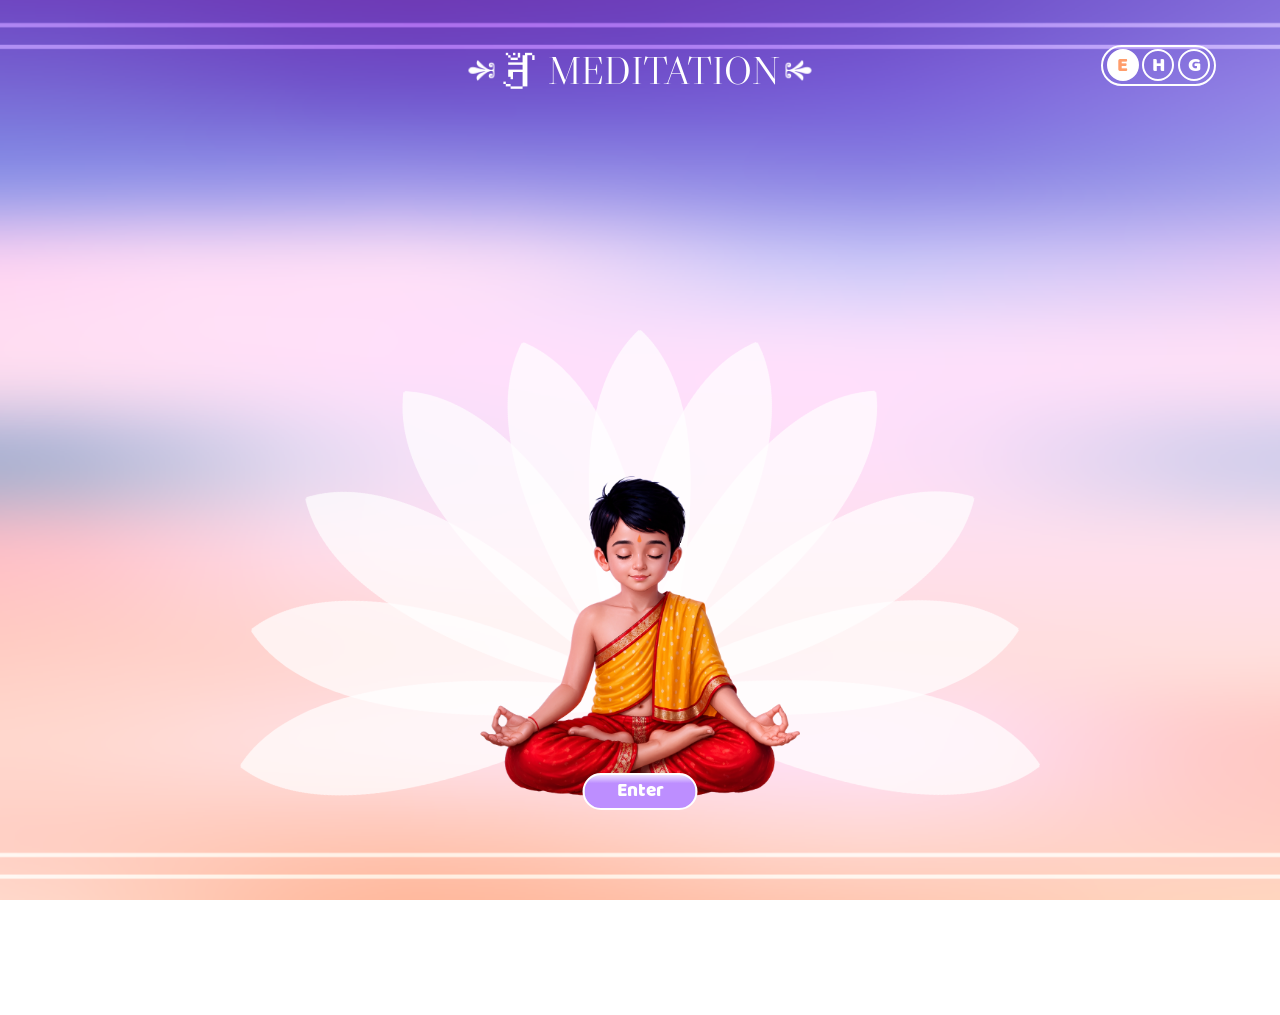
<file: index.html>
<!doctype html>
<html lang="en">
  <head>
    <meta charset="UTF-8" />
    <meta name="viewport" content="width=device-width, initial-scale=1.0" />
    <link rel="stylesheet" href="./assets/css/style.css" />

    <link
      rel="stylesheet"
      href="./assets/fontawesome/css/fontawesome.min.css"
    />
    <link
      rel="stylesheet"
      href="./assets/fontawesome/css/solid.min.css"
    />

    <title data-lang-key="title"></title>

    <style>
      body{
        overflow: hidden;
      }
      /* ─── PAGE 2 — hidden initially, scales up from bottom center on enter ─── */
      .page-2 {
        transform-origin: bottom center;
        transform: translateX(-50%) scale(0);
        opacity: 0;
        pointer-events: none;
        transition:
          transform 0.65s cubic-bezier(0.34, 1.3, 0.64, 1),
          opacity 0.4s ease;
      }

      .page-2.visible {
        transform: translateX(-50%) scale(1);
        opacity: 1;
        pointer-events: auto;
      }

      /* ─── PAGE 1 — hides after enter click ─── */
      .page-1 {
        transition: opacity 0.35s ease;
      }

      .page-1.hidden {
        opacity: 0;
        pointer-events: none;
      }

      /* ───────────────── VIDEO POPUP CSS START ───────────────── */

      body.video-open .page-1,
      body.video-open .page-2,
      body.video-open .page-title {
        filter: blur(0.45vw);
        pointer-events: none;
        user-select: none;
      }

      .video-btn {
        position: fixed;
        bottom: 1vw;
        left: 2%;
        z-index: 1000;
        opacity: 0;
        pointer-events: none;
        transition: opacity 0.5s ease;
      }

      .video-btn.revealed {
        opacity: 1;
        pointer-events: auto;
      }

      .start-video-btn {
        width: 14vw;
        height: 6vw;
        border-radius: 50vw;
        background: transparent;
        border: none;
        display: flex;
        align-items: center;
        justify-content: space-between;
        cursor: pointer;
        background-image: url("./assets/images/watch.png");
        background-position: center;
        background-repeat: no-repeat;
        background-size: contain;
        transition: transform 0.25s ease;
      }

      .play-icon i,
      .close-video-btn i,
      .video-center-play i,
      .control-btn i {
        display: flex;
        align-items: center;
        justify-content: center;
        text-align: center;
        flex: 0 0 auto;
      }

      .close-video-btn i {
        width: 1.8vw;
        min-width: 1.8vw;
        max-width: 1.8vw;
      }

      .video-center-play i {
        width: 2.2vw;
        min-width: 2.2vw;
        max-width: 2.2vw;
      }

      .control-btn i {
        width: 1.4vw;
        min-width: 1.4vw;
        max-width: 1.4vw;
      }

      .start-text {
        font-size: 1.4vw;
        font-weight: 400;
        letter-spacing: 0.08vw;
        color: #ffffff;
        line-height: 1;
        padding-left: 4.5vw;
        font-family: "BalooRegular", sans-serif;
      }

      .video-popup {
        position: fixed;
        inset: 0;
        z-index: 99999;
        display: flex;
        align-items: center;
        justify-content: center;
        background: rgba(0, 0, 0, 0.42);
        opacity: 0;
        visibility: hidden;
        pointer-events: none;
        transition:
          opacity 0.35s ease,
          visibility 0.35s ease;
      }

      .video-popup.active {
        opacity: 1;
        visibility: visible;
        pointer-events: auto;
      }

      .video-box {
        position: relative;
        width: 68vw;
        aspect-ratio: 16 / 9;
        border-radius: 2vw;
        background: rgba(189, 142, 255, 0.28);
        padding: 0.75vw;
        border: 0.25vw solid white;
        box-shadow: 0 1vw 3vw rgba(0, 0, 0, 0.45);
        transform: scale(0.82);
        opacity: 0;
        backdrop-filter: blur(0.25vw);
        -webkit-backdrop-filter: blur(0.25vw);
        transition:
          transform 0.4s cubic-bezier(0.22, 1, 0.36, 1),
          opacity 0.35s ease;
      }

      .video-popup.active .video-box {
        transform: scale(1);
        opacity: 1;
      }

      .popup-video-frame {
        position: relative;
        width: 100%;
        height: 100%;
        border-radius: 1.4vw;
        overflow: hidden;
        background: #000;
        border: 0.18vw solid rgba(255, 255, 255, 0.75);
      }

      .popup-video {
        width: 100%;
        height: 100%;
        display: block;
        object-fit: cover;
        background: #000;
      }

      .close-video-btn {
        position: absolute;
        top: -1.35vw;
        right: -1.35vw;
        width: 3.4vw;
        height: 3.4vw;
        border: none;
        border-radius: 50%;
        background: #ffffff;
        color: #8d59ff;
        font-size: 1.8vw;
        display: flex;
        align-items: center;
        justify-content: center;
        cursor: pointer;
        z-index: 10;
        box-shadow: 0 0.35vw 1vw rgba(0, 0, 0, 0.35);
        transition:
          transform 0.25s ease,
          background 0.25s ease,
          color 0.25s ease;
      }

      .close-video-btn:hover {
        transform: rotate(90deg) scale(1.08);
        background: #ff9d6b;
        color: #ffffff;
      }

      .custom-controls {
        position: absolute;
        left: 0;
        right: 0;
        bottom: 0;
        z-index: 5;
        padding: 1vw;
        display: flex;
        flex-direction: column;
        gap: 0.75vw;
        background: linear-gradient(
          to top,
          rgba(0, 0, 0, 0.82),
          rgba(141, 89, 255, 0.6),
          rgba(255, 157, 107, 0)
        );
        opacity: 1;
        transition: opacity 0.25s ease;
      }

      .popup-video-frame.controls-hidden .custom-controls {
        opacity: 0;
        pointer-events: none;
      }

      .progress-wrap {
        width: 100%;
        display: flex;
        align-items: center;
      }

      .video-progress {
        width: 100%;
        appearance: none;
        -webkit-appearance: none;
        height: 0.45vw;
        border-radius: 5vw;
        background: rgba(255, 255, 255, 0.35);
        cursor: pointer;
        overflow: hidden;
        pointer-events: auto;
      }

      .video-progress::-webkit-slider-thumb {
        appearance: none;
        -webkit-appearance: none;
        width: 1vw;
        height: 1vw;
        border-radius: 50%;
        background: #ffffff;
        box-shadow: -70vw 0 0 69.6vw #ffffff;
        cursor: pointer;
      }

      .video-progress::-moz-range-thumb {
        width: 1vw;
        height: 1vw;
        border: none;
        border-radius: 50%;
        background: #ffffff;
        cursor: pointer;
      }

      .video-progress::-moz-range-progress {
        height: 0.45vw;
        border-radius: 5vw;
        background: #ffffff;
      }

      .control-row {
        width: 100%;
        display: flex;
        align-items: center;
        justify-content: space-between;
        gap: 1vw;
      }

      .control-left,
      .control-right {
        display: flex;
        align-items: center;
        gap: 0.8vw;
      }

      .control-btn {
        width: 2.8vw;
        min-width: 2.8vw;
        max-width: 2.8vw;
        height: 2.8vw;
        border: none;
        border-radius: 50%;
        background: rgba(255, 255, 255, 0.24);
        color: #ffffff;
        font-size: 1.2vw;
        display: flex;
        align-items: center;
        justify-content: center;
        cursor: pointer;
        transition:
          background 0.25s ease,
          color 0.25s ease,
          transform 0.25s ease;
      }

      .control-btn:hover {
        background: #ffffff;
        color: #8d59ff;
        transform: scale(1.08);
      }

      /* skip buttons sit a touch smaller than play/pause */
      .rewind-btn,
      .forward-btn {
        width: 2.4vw;
        min-width: 2.4vw;
        max-width: 2.4vw;
        height: 2.4vw;
        font-size: 1vw;
      }

      .rewind-btn i,
      .forward-btn i {
        width: 1.2vw;
        min-width: 1.2vw;
        max-width: 1.2vw;
      }

      .time-text {
        color: #ffffff;
        font-size: 1.05vw;
        font-weight: 700;
        font-family: Arial, sans-serif;
        letter-spacing: 0.05vw;
        min-width: 8vw;
      }

      .volume-range {
        width: 7vw;
        appearance: none;
        -webkit-appearance: none;
        height: 0.4vw;
        border-radius: 5vw;
        background: rgba(255, 255, 255, 0.35);
        cursor: pointer;
      }

      .volume-range::-webkit-slider-thumb {
        appearance: none;
        -webkit-appearance: none;
        width: 0.9vw;
        height: 0.9vw;
        border-radius: 50%;
        background: #ffffff;
        cursor: pointer;
      }

      .volume-range::-moz-range-thumb {
        width: 0.9vw;
        height: 0.9vw;
        border: none;
        border-radius: 50%;
        background: #ffffff;
        cursor: pointer;
      }

      .video-center-play {
        position: absolute;
        left: 50%;
        top: 50%;
        width: 6vw;
        min-width: 6vw;
        max-width: 6vw;
        height: 6vw;
        border: 0.22vw solid rgba(255, 255, 255, 0.85);
        border-radius: 50%;
        background: rgba(141, 89, 255, 0.55);
        color: #ffffff;
        font-size: 2.2vw;
        display: flex;
        align-items: center;
        justify-content: center;
        cursor: pointer;
        transform: translate(-50%, -50%) scale(1);
        z-index: 4;
        transition:
          opacity 0.25s ease,
          transform 0.25s ease,
          background 0.25s ease;
      }

      .video-center-play.hide {
        opacity: 0;
        pointer-events: none;
        transform: translate(-50%, -50%) scale(0.8);
      }

      .video-center-play:hover {
        background: rgba(255, 157, 107, 0.85);
        transform: translate(-50%, -50%) scale(1.08);
      }

      /* seek feedback bubble (−10s / +10s) */
      .seek-hint {
        position: absolute;
        left: 50%;
        top: 50%;
        transform: translate(-50%, -50%) scale(0.85);
        padding: 0.6vw 1.4vw;
        border-radius: 5vw;
        background: rgba(0, 0, 0, 0.55);
        border: 0.14vw solid rgba(255, 255, 255, 0.7);
        color: #ffffff;
        font-family: Arial, sans-serif;
        font-size: 1.2vw;
        font-weight: 700;
        letter-spacing: 0.05vw;
        z-index: 6;
        opacity: 0;
        pointer-events: none;
        transition:
          opacity 0.2s ease,
          transform 0.2s ease;
      }

      .seek-hint.show {
        opacity: 1;
        transform: translate(-50%, -50%) scale(1);
      }

      .video-box:fullscreen {
        width: 100%;
        height: 100%;
        border-radius: 0;
        padding: 0;
        background: #000;
      }

      .video-box:fullscreen .popup-video-frame {
        border-radius: 0;
        border: none;
      }

      .video-box:fullscreen .close-video-btn {
        top: 1.5vw;
        right: 1.5vw;
      }

      /* ───────────────── VIDEO POPUP CSS END ───────────────── */
    </style>
  </head>

  <body>
    <!-- ───────────────── AUDIO ELEMENTS START ───────────────── -->
    <audio
      id="transitionAudio"
      src="./assets/audio/transition.mp3"
      preload="auto"
    ></audio>

    <audio id="clickAudio" src="./assets/audio/click.mp3" preload="auto"></audio>

    <audio id="topicAudio" src="./assets/audio/topic.mp3" preload="auto"></audio>

    <audio id="popAudio" src="./assets/audio/pop.mp3" preload="auto"></audio>
    <!-- ───────────────── AUDIO ELEMENTS END ───────────────── -->

    <a class="home-button home-btn" href="index.html">
      <img src="./assets/images/home.png" alt="" />
    </a>

    <div class="video-btn">
      <button class="start-video-btn" type="button">
        <span class="start-text" data-lang-key="start">START</span>
      </button>
    </div>

    <div class="page-title">
      <img src="./assets/images/t-1.png" alt="" />
      <span data-lang-key="title"></span>
      <img src="./assets/images/t-2.png" alt="" />
    </div>

    <!-- nav-container -->
    <div class="language-container">
      <div class="english active">E</div>
      <div class="hindi">H</div>
      <div class="gujrati">G</div>
    </div>

    <div class="page-1">
      <button class="enter-btn" data-lang-key="enter"></button>

      <div class="mascot">
        <img src="./assets/images/mascot.png" alt="" />
      </div>

      <img class="arc arc-1" src="./assets/images/ark.png" alt="" />
      <img class="arc arc-2" src="./assets/images/ark.png" alt="" />
      <img class="arc arc-3" src="./assets/images/ark.png" alt="" />
      <img class="arc arc-4" src="./assets/images/ark.png" alt="" />
      <img class="arc arc-5" src="./assets/images/ark.png" alt="" />
      <img class="arc arc-6" src="./assets/images/ark.png" alt="" />
      <img class="arc arc-7" src="./assets/images/ark.png" alt="" />
      <img class="arc arc-8" src="./assets/images/ark.png" alt="" />
      <img class="arc arc-9" src="./assets/images/ark.png" alt="" />
      <img class="arc arc-10" src="./assets/images/ark.png" alt="" />
      <img class="arc arc-11" src="./assets/images/ark.png" alt="" />
    </div>

    <div class="page-2">
      <img class="t-container" src="./assets/images/t-container.png" alt="" />

      <a class="topic topic-1" href="topic-1.html">
        <div class="topic-inner">
          <img src="./assets/images/t-img.png" alt="" />
          <span class="num" data-lang-key="num.1"></span>
          <span class="text" data-lang-key="title-1"></span>
        </div>
      </a>

      <a class="topic topic-2" href="topic-2.html">
        <div class="topic-inner">
          <img src="./assets/images/t-img.png" alt="" />
          <span class="num" data-lang-key="num.2"></span>
          <span class="text" data-lang-key="title-2"></span>
        </div>
      </a>

      <a class="topic topic-3" href="topic-3.html">
        <div class="topic-inner">
          <img src="./assets/images/t-img.png" alt="" />
          <span class="num" data-lang-key="num.3"></span>
          <span class="text" data-lang-key="title-3"></span>
        </div>
      </a>

      <a class="topic topic-4" href="topic-4.html">
        <div class="topic-inner">
          <img src="./assets/images/t-img.png" alt="" />
          <span class="num" data-lang-key="num.4"></span>
          <span class="text" data-lang-key="title-4"></span>
        </div>
      </a>

      <a class="topic topic-5" href="topic-5.html">
        <div class="topic-inner">
          <img src="./assets/images/t-img.png" alt="" />
          <span class="num" data-lang-key="num.5"></span>
          <span class="text" data-lang-key="title-5"></span>
        </div>
      </a>
    </div>

    <!-- VIDEO POPUP HTML START -->
    <div class="video-popup">
      <div class="video-box">
        <button class="close-video-btn" type="button">
          <i class="fa-solid fa-xmark"></i>
        </button>

        <div class="popup-video-frame">
          <video
            class="popup-video"
            src="./assets/videos/video.webm"
            preload="none"
            controlsList="nodownload noplaybackrate"
            disablePictureInPicture
          ></video>

          <button class="video-center-play" type="button">
            <i class="fa-solid fa-play"></i>
          </button>

          <div class="seek-hint"></div>

          <div class="custom-controls">
            <div class="progress-wrap">
              <input
                class="video-progress"
                type="range"
                min="0"
                max="100"
                value="0"
                step="0.1"
              />
            </div>

            <div class="control-row">
              <div class="control-left">
                <button
                  class="control-btn rewind-btn"
                  type="button"
                  title="Back 10 seconds"
                >
                  <i class="fa-solid fa-backward"></i>
                </button>

                <button class="control-btn play-pause-btn" type="button">
                  <i class="fa-solid fa-play"></i>
                </button>

                <button
                  class="control-btn forward-btn"
                  type="button"
                  title="Forward 10 seconds"
                >
                  <i class="fa-solid fa-forward"></i>
                </button>

                <div class="time-text">
                  <span class="current-time">0:00</span>
                  /
                  <span class="total-time">0:00</span>
                </div>
              </div>

              <div class="control-right">
                <button class="control-btn mute-btn" type="button">
                  <i class="fa-solid fa-volume-high"></i>
                </button>

                <input
                  class="volume-range"
                  type="range"
                  min="0"
                  max="1"
                  step="0.01"
                  value="1"
                />

                <button class="control-btn fullscreen-btn" type="button">
                  <i class="fa-solid fa-expand"></i>
                </button>
              </div>
            </div>
          </div>
        </div>
      </div>
    </div>
    <!-- VIDEO POPUP HTML END -->
    <script src="./assets/js/data.js"></script>

    <script src="./assets/js/app.js"></script>

    <script>
      /* ───────────────── AUDIO JS START ───────────────── */

      const transitionAudio = document.getElementById("transitionAudio");
      const clickAudio = document.getElementById("clickAudio");
      const topicAudio = document.getElementById("topicAudio");
      const popAudio = document.getElementById("popAudio");

      let transitionPlayed = false;

      // Generic sound player — restarts the clip every time
      function playSound(audioEl) {
        if (!audioEl) return;

        try {
          audioEl.currentTime = 0;
          audioEl.volume = 1;
          audioEl.play().catch(function () {});
        } catch (err) {}
      }

      // Play the short UI click sound
      function playClickSound() {
        playSound(clickAudio);
      }

      // Play the topic sound (topic cards)
      function playTopicSound() {
        playSound(topicAudio);
      }

      // Play the pop sound (home button)
      function playPopSound() {
        playSound(popAudio);
      }

      // Play the page-load transition sound
      function playTransitionSound() {
        if (!transitionAudio) return;

        transitionAudio.currentTime = 0;
        transitionAudio.volume = 1;

        return transitionAudio.play();
      }

      // Browsers block autoplay until the user interacts with the page.
      // So: try on load — if blocked, fire it on the very first interaction.
      function unlockTransitionAudio() {
        if (transitionPlayed) return;

        const playPromise = playTransitionSound();

        if (playPromise && typeof playPromise.then === "function") {
          playPromise
            .then(function () {
              transitionPlayed = true;

              document.removeEventListener("pointerdown", unlockTransitionAudio);
              document.removeEventListener("keydown", unlockTransitionAudio);
              document.removeEventListener("touchstart", unlockTransitionAudio);
            })
            .catch(function () {
              document.addEventListener("pointerdown", unlockTransitionAudio);
              document.addEventListener("keydown", unlockTransitionAudio);
              document.addEventListener("touchstart", unlockTransitionAudio);
            });
        }
      }

      // Stop the transition sound (used when the video popup opens)
      function stopTransitionSound() {
        if (!transitionAudio) return;

        transitionAudio.pause();
        transitionAudio.currentTime = 0;
      }

      // Wait for a sound to finish (plus a small buffer) before navigating away
      function navigateAfterSound(audioEl, href, buffer) {
        const extra = typeof buffer === "number" ? buffer : 200;

        let navigated = false;

        function go() {
          if (navigated) return;

          navigated = true;
          window.location.href = href;
        }

        let waitTime = extra;

        if (audioEl && audioEl.duration && !isNaN(audioEl.duration)) {
          waitTime = audioEl.duration * 1000 + extra;
        }

        // safety cap so a long or broken clip never blocks navigation
        if (waitTime > 2500) waitTime = 2500;

        if (audioEl) {
          audioEl.addEventListener("ended", function onEnded() {
            audioEl.removeEventListener("ended", onEnded);
            setTimeout(go, extra);
          });
        }

        setTimeout(go, waitTime);
      }

      // Links navigate away, so play the sound first, then go
      function bindNavSound(selector, soundFn, audioEl, buffer) {
        const links = document.querySelectorAll(selector);

        links.forEach(function (link) {
          link.addEventListener("click", function (e) {
            const href = link.getAttribute("href");

            if (!href || href === "#") {
              soundFn();
              return;
            }

            e.preventDefault();
            soundFn();

            navigateAfterSound(audioEl, href, buffer);
          });
        });
      }

      // Attach the right sound to every interactive element
      function bindClickSounds() {
        // click.mp3 → enter button only
        const enterTargets = document.querySelectorAll(".enter-btn");

        enterTargets.forEach(function (el) {
          el.addEventListener("click", playClickSound);
        });

        // topic cards → topic.mp3, plays in full + 0.2s before navigating
        bindNavSound(".topic", playTopicSound, topicAudio, 200);

        // home button → pop.mp3
        bindNavSound(".home-button", playPopSound, popAudio, 200);
      }

      /* ───────────────── AUDIO JS END ───────────────── */

      window.addEventListener("load", () => {
        const page1 = document.querySelector(".page-1");
        const page2 = document.querySelector(".page-2");
        const pageTitle = document.querySelector(".page-title");
        const enterBtn = document.querySelector(".enter-btn");
        const homeBtn = document.querySelector(".home-button");
        const langBox = document.querySelector(".language-container");
        const mascot = document.querySelector(".mascot");
        const videoBtn = document.querySelector(".video-btn");

        // Audio setup
        bindClickSounds();
        unlockTransitionAudio();

        // Step 1 — arcs fan out + mascot rises
        setTimeout(() => {
          page1.classList.add("arcs-ready");
          mascot.classList.add("lifted");
        }, 300);

        // Step 2 — page title fades in
        setTimeout(() => {
          pageTitle.classList.add("visible");
        }, 450);

        // Step 3 — enter button slides up
        setTimeout(() => {
          enterBtn.classList.add("visible");
        }, 950);

        // On Enter click — hide page-1, reveal page-2 + nav elements
        enterBtn.addEventListener("click", () => {
          page1.classList.add("hidden");

          setTimeout(() => {
            page2.classList.add("visible");
          }, 150);

          homeBtn.classList.add("revealed");
          langBox.classList.add("revealed");
          videoBtn.classList.add("revealed");
        });
      });

      /* ───────────────── VIDEO POPUP JS START ───────────────── */

      const startVideoBtn = document.querySelector(".start-video-btn");
      const videoPopup = document.querySelector(".video-popup");
      const videoBox = document.querySelector(".video-box");
      const closeVideoBtn = document.querySelector(".close-video-btn");
      const popupVideo = document.querySelector(".popup-video");
      const popupVideoFrame = document.querySelector(".popup-video-frame");

      const centerPlayBtn = document.querySelector(".video-center-play");
      const playPauseBtn = document.querySelector(".play-pause-btn");
      const playPauseIcon = playPauseBtn.querySelector("i");
      const centerPlayIcon = centerPlayBtn.querySelector("i");

      const rewindBtn = document.querySelector(".rewind-btn");
      const forwardBtn = document.querySelector(".forward-btn");
      const seekHint = document.querySelector(".seek-hint");

      const videoProgress = document.querySelector(".video-progress");
      const currentTimeText = document.querySelector(".current-time");
      const totalTimeText = document.querySelector(".total-time");

      const muteBtn = document.querySelector(".mute-btn");
      const muteIcon = muteBtn.querySelector("i");
      const volumeRange = document.querySelector(".volume-range");

      const fullscreenBtn = document.querySelector(".fullscreen-btn");
      const fullscreenIcon = fullscreenBtn.querySelector("i");

      const SKIP_SECONDS = 10;

      let controlsTimer;
      let seekHintTimer;
      let lastVolume = 1;
      let savedVideoTime = 0;
      let isProgressDragging = false;

      function formatTime(time) {
        if (!time || isNaN(time)) return "0:00";

        const minutes = Math.floor(time / 60);
        const seconds = Math.floor(time % 60);

        return `${minutes}:${seconds < 10 ? "0" : ""}${seconds}`;
      }

      function updatePlayIcons() {
        if (popupVideo.paused) {
          playPauseIcon.className = "fa-solid fa-play";
          centerPlayIcon.className = "fa-solid fa-play";
          centerPlayBtn.classList.remove("hide");
        } else {
          playPauseIcon.className = "fa-solid fa-pause";
          centerPlayIcon.className = "fa-solid fa-pause";
          centerPlayBtn.classList.add("hide");
        }
      }

      function updateProgress() {
        if (!popupVideo.duration) return;

        savedVideoTime = popupVideo.currentTime;

        if (!isProgressDragging) {
          const progressValue =
            (popupVideo.currentTime / popupVideo.duration) * 100;

          videoProgress.value = progressValue;
        }

        currentTimeText.textContent = formatTime(popupVideo.currentTime);
        totalTimeText.textContent = formatTime(popupVideo.duration);
      }

      // Free seeking — drag anywhere on the bar, forward or backward
      function handleProgressInput() {
        if (!popupVideo.duration) return;

        isProgressDragging = true;

        const selectedTime =
          (Number(videoProgress.value) / 100) * popupVideo.duration;

        currentTimeText.textContent = formatTime(selectedTime);
      }

      function handleProgressChange() {
        if (!popupVideo.duration) return;

        const selectedTime =
          (Number(videoProgress.value) / 100) * popupVideo.duration;

        popupVideo.currentTime = selectedTime;
        savedVideoTime = selectedTime;

        isProgressDragging = false;
        updateProgress();
      }

      // Small floating "−10s / +10s" bubble
      function showSeekHint(text) {
        if (!seekHint) return;

        seekHint.textContent = text;
        seekHint.classList.add("show");

        clearTimeout(seekHintTimer);

        seekHintTimer = setTimeout(function () {
          seekHint.classList.remove("show");
        }, 600);
      }

      // Jump forward or backward by a number of seconds
      function skipTime(seconds) {
        if (!popupVideo.duration) return;

        let newTime = popupVideo.currentTime + seconds;

        if (newTime < 0) newTime = 0;
        if (newTime > popupVideo.duration) newTime = popupVideo.duration;

        popupVideo.currentTime = newTime;
        savedVideoTime = newTime;

        showSeekHint((seconds > 0 ? "+" : "−") + Math.abs(seconds) + "s");
        updateProgress();
        showControlsTemporarily();
      }

      function updateMuteIcon() {
        if (popupVideo.muted || popupVideo.volume === 0) {
          muteIcon.className = "fa-solid fa-volume-xmark";
        } else if (popupVideo.volume < 0.5) {
          muteIcon.className = "fa-solid fa-volume-low";
        } else {
          muteIcon.className = "fa-solid fa-volume-high";
        }
      }

      function togglePlay() {
        if (!popupVideo) return;

        if (popupVideo.paused) {
          popupVideo.play().catch(function () {});
        } else {
          popupVideo.pause();
        }
      }

      function openVideoPopup() {
        if (!videoPopup || !popupVideo) return;

        // Stop the page transition sound so it doesn't clash with the video
        stopTransitionSound();

        document.body.classList.add("video-open");
        videoPopup.classList.add("active");

        popupVideo.volume = Number(volumeRange.value);
        popupVideo.muted = false;

        if (savedVideoTime > 0) {
          popupVideo.currentTime = savedVideoTime;
        }

        updateMuteIcon();
        updatePlayIcons();
        updateProgress();

        setTimeout(function () {
          popupVideo.play().catch(function () {});
        }, 250);
      }

      function closeVideoPopup() {
        if (!videoPopup || !popupVideo) return;

        savedVideoTime = popupVideo.currentTime;

        popupVideo.pause();

        videoPopup.classList.remove("active");
        document.body.classList.remove("video-open");

        if (document.fullscreenElement) {
          document.exitFullscreen().catch(function () {});
        }

        updatePlayIcons();
      }

      function toggleMute() {
        if (popupVideo.muted || popupVideo.volume === 0) {
          popupVideo.muted = false;
          popupVideo.volume = lastVolume || 1;
          volumeRange.value = popupVideo.volume;
        } else {
          lastVolume = popupVideo.volume;
          popupVideo.muted = true;
          volumeRange.value = 0;
        }

        updateMuteIcon();
      }

      function changeVolume() {
        const volumeValue = Number(volumeRange.value);

        popupVideo.volume = volumeValue;
        popupVideo.muted = volumeValue === 0;

        if (volumeValue > 0) {
          lastVolume = volumeValue;
        }

        updateMuteIcon();
      }

      function toggleFullscreen() {
        if (!document.fullscreenElement) {
          videoBox.requestFullscreen().catch(function () {});
        } else {
          document.exitFullscreen().catch(function () {});
        }
      }

      function updateFullscreenIcon() {
        if (document.fullscreenElement) {
          fullscreenIcon.className = "fa-solid fa-compress";
        } else {
          fullscreenIcon.className = "fa-solid fa-expand";
        }
      }

      function showControlsTemporarily() {
        popupVideoFrame.classList.remove("controls-hidden");

        clearTimeout(controlsTimer);

        if (!popupVideo.paused) {
          controlsTimer = setTimeout(function () {
            popupVideoFrame.classList.add("controls-hidden");
          }, 2200);
        }
      }

      if (startVideoBtn) {
        startVideoBtn.addEventListener("click", openVideoPopup);
      }

      if (closeVideoBtn) {
        closeVideoBtn.addEventListener("click", closeVideoPopup);
      }

      if (videoPopup) {
        videoPopup.addEventListener("click", function (e) {
          if (e.target === videoPopup) {
            closeVideoPopup();
          }
        });
      }

      if (popupVideo) {
        popupVideo.addEventListener("click", togglePlay);
        popupVideo.addEventListener("play", updatePlayIcons);
        popupVideo.addEventListener("pause", updatePlayIcons);
        popupVideo.addEventListener("timeupdate", updateProgress);
        popupVideo.addEventListener("loadedmetadata", updateProgress);
        popupVideo.addEventListener("seeked", updateProgress);

        popupVideo.addEventListener("ended", function () {
          savedVideoTime = 0;
          videoProgress.value = 0;
          currentTimeText.textContent = "0:00";
          updatePlayIcons();
        });

        popupVideo.addEventListener("contextmenu", function (e) {
          e.preventDefault();
        });

        // Double-click left half = back 10s, right half = forward 10s
        popupVideo.addEventListener("dblclick", function (e) {
          const rect = popupVideo.getBoundingClientRect();
          const clickX = e.clientX - rect.left;

          if (clickX < rect.width / 2) {
            skipTime(-SKIP_SECONDS);
          } else {
            skipTime(SKIP_SECONDS);
          }
        });
      }

      if (videoProgress) {
        videoProgress.addEventListener("input", handleProgressInput);
        videoProgress.addEventListener("change", handleProgressChange);

        videoProgress.addEventListener("mousedown", function () {
          isProgressDragging = true;
        });

        videoProgress.addEventListener("mouseup", handleProgressChange);

        videoProgress.addEventListener("touchstart", function () {
          isProgressDragging = true;
        });

        videoProgress.addEventListener("touchend", handleProgressChange);
      }

      if (centerPlayBtn) {
        centerPlayBtn.addEventListener("click", togglePlay);
      }

      if (playPauseBtn) {
        playPauseBtn.addEventListener("click", togglePlay);
      }

      if (rewindBtn) {
        rewindBtn.addEventListener("click", function () {
          skipTime(-SKIP_SECONDS);
        });
      }

      if (forwardBtn) {
        forwardBtn.addEventListener("click", function () {
          skipTime(SKIP_SECONDS);
        });
      }

      if (muteBtn) {
        muteBtn.addEventListener("click", toggleMute);
      }

      if (volumeRange) {
        volumeRange.addEventListener("input", changeVolume);
      }

      if (fullscreenBtn) {
        fullscreenBtn.addEventListener("click", toggleFullscreen);
      }

      if (popupVideoFrame) {
        popupVideoFrame.addEventListener("mousemove", showControlsTemporarily);
        popupVideoFrame.addEventListener("click", showControlsTemporarily);
      }

      document.addEventListener("fullscreenchange", updateFullscreenIcon);

      document.addEventListener("keydown", function (e) {
        if (!videoPopup.classList.contains("active")) return;

        if (e.key === "Escape") {
          closeVideoPopup();
        }

        if (e.code === "Space") {
          e.preventDefault();
          togglePlay();
        }

        if (e.key === "ArrowRight") {
          e.preventDefault();
          skipTime(SKIP_SECONDS);
        }

        if (e.key === "ArrowLeft") {
          e.preventDefault();
          skipTime(-SKIP_SECONDS);
        }

        if (e.key.toLowerCase() === "m") {
          toggleMute();
        }

        if (e.key.toLowerCase() === "f") {
          toggleFullscreen();
        }
      });

      /* ───────────────── VIDEO POPUP JS END ───────────────── */
    </script>
  </body>
</html>
</file>
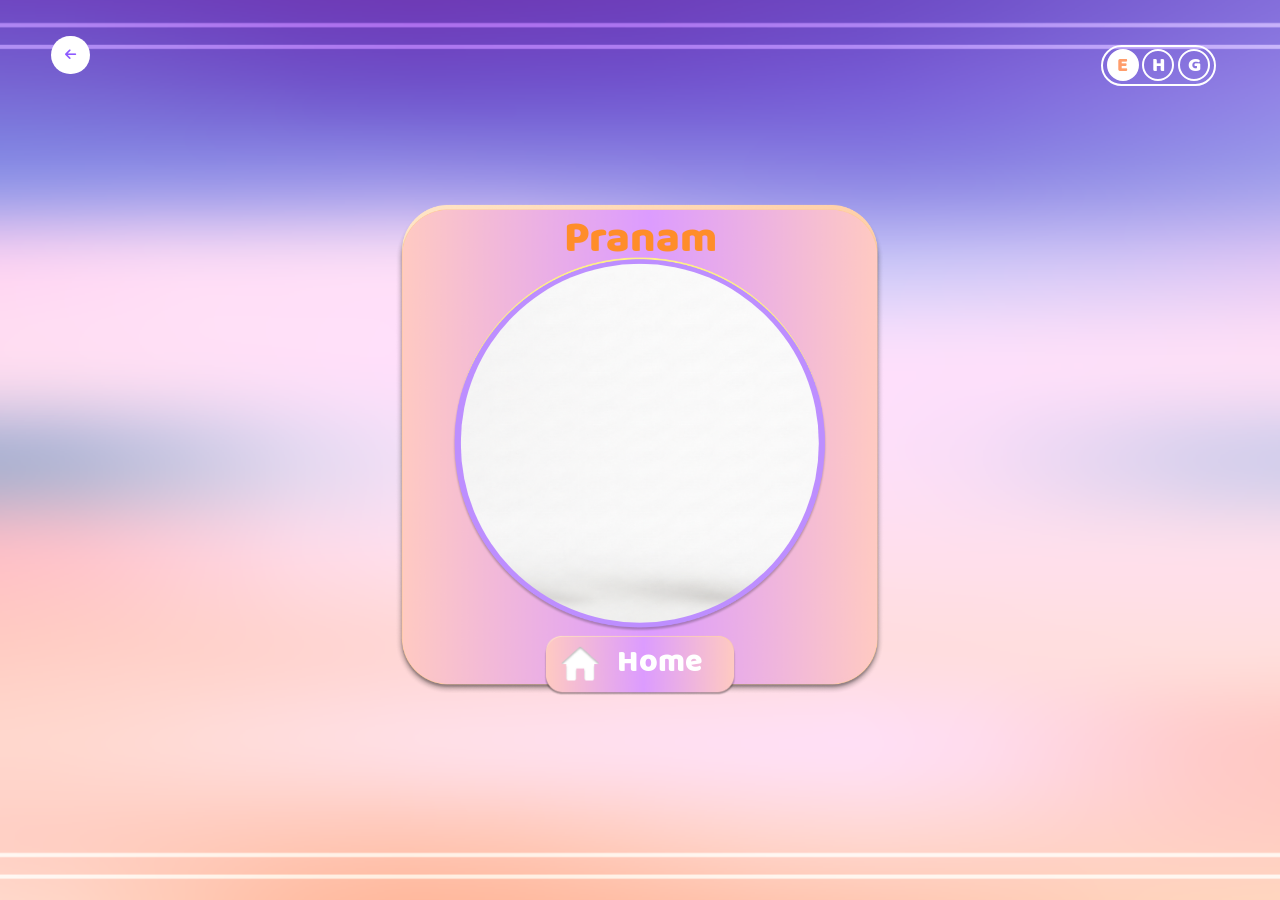
<file: pranam.html>
<!doctype html>
<html lang="en">

<head>
  <meta charset="UTF-8" />
  <meta name="viewport" content="width=device-width, initial-scale=1.0" />
  <title data-lang-key="pranam"></title>
  <link rel="stylesheet" href="./assets/fontawesome/css/fontawesome.min.css" />
  <link rel="stylesheet" href="./assets/fontawesome/css/solid.min.css" />
  <link rel="stylesheet" href="./assets/css/style.css" />
  <style>
    .language-container {
      opacity: 1 !important;
      pointer-events: auto !important;
      z-index: 99999 !important;
    }

    .language-container div {
      pointer-events: auto !important;
      cursor: pointer;
    }

    .back-btn {
      z-index: 99999;
    }
  </style>
</head>

<body>
  <!-- ───────────────── AUDIO ELEMENTS START ───────────────── -->
  <audio id="pranamAudio" src="./assets/audio/pranam.mp3" preload="auto"></audio>

  <audio id="popAudio" src="./assets/audio/pop.mp3" preload="auto"></audio>
  <!-- ───────────────── AUDIO ELEMENTS END ───────────────── -->

  <a href="topic-5.html" class="back-btn">
    <i class="fa-solid fa-arrow-left"></i>
  </a>

  <div class="language-container">
    <div class="english active">E</div>
    <div class="hindi">H</div>
    <div class="gujrati">G</div>
  </div>

  <div class="pranam-container">
    <div class="pranam-img">
      <div class="pranam-video">
        <video src="./assets/videos/pranam.mp4" autoplay muted preload="auto"></video>
      </div>
      <span data-lang-key="pranam"></span>
      <img src="./assets/images/pranam-img.png" alt="" />
    </div>
    <a href="index.html" class="home-btn-1">
      <span data-lang-key="home"></span>
      <img src="./assets/images/home-btn-1.png" alt="" />
    </a>
  </div>
    <script src="./assets/js/data.js"></script>

  <script src="./assets/js/app.js"></script>


  <script>
    /* ───────────────── AUDIO JS START ───────────────── */

    const pranamAudio = document.getElementById("pranamAudio");
    const popAudio = document.getElementById("popAudio");

    let pranamPlayed = false;

    // Generic sound player — restarts the clip every time
    function playSound(audioEl) {
      if (!audioEl) return;

      try {
        audioEl.currentTime = 0;
        audioEl.volume = 1;
        audioEl.play().catch(function () { });
      } catch (err) { }
    }

    function playPopSound() {
      playSound(popAudio);
    }

    // ── pranam.mp3 — page load only ──
    // Browsers block autoplay until the page has been interacted with.
    // So: try on load, and if the browser refuses, retry once on the first
    // interaction. It is never re-triggered by button clicks.
    function playPranamAudio() {
      if (pranamPlayed || !pranamAudio) return;

      pranamAudio.currentTime = 0;
      pranamAudio.volume = 1;

      const playPromise = pranamAudio.play();

      if (playPromise && typeof playPromise.then === "function") {
        playPromise
          .then(function () {
            pranamPlayed = true;
            removeUnlockListeners();
          })
          .catch(function () {
            addUnlockListeners();
          });
      } else {
        pranamPlayed = true;
      }
    }

    function addUnlockListeners() {
      document.addEventListener("pointerdown", playPranamAudio);
      document.addEventListener("keydown", playPranamAudio);
      document.addEventListener("touchstart", playPranamAudio);
    }

    function removeUnlockListeners() {
      document.removeEventListener("pointerdown", playPranamAudio);
      document.removeEventListener("keydown", playPranamAudio);
      document.removeEventListener("touchstart", playPranamAudio);
    }

    // Wait for a sound to finish (plus a small buffer) before navigating away
    function navigateAfterSound(audioEl, href, buffer) {
      const extra = typeof buffer === "number" ? buffer : 200;

      let navigated = false;

      function go() {
        if (navigated) return;

        navigated = true;
        window.location.href = href;
      }

      let waitTime = extra;

      if (audioEl && audioEl.duration && !isNaN(audioEl.duration)) {
        waitTime = audioEl.duration * 1000 + extra;
      }

      // safety cap so a long or broken clip never blocks navigation
      if (waitTime > 2500) waitTime = 2500;

      if (audioEl) {
        audioEl.addEventListener("ended", function onEnded() {
          audioEl.removeEventListener("ended", onEnded);
          setTimeout(go, extra);
        });
      }

      setTimeout(go, waitTime);
    }

    // Links navigate away, so play the sound first, then go
    function bindNavSound(selector, soundFn, audioEl, buffer) {
      const links = document.querySelectorAll(selector);

      links.forEach(function (link) {
        link.addEventListener("click", function (e) {
          const href = link.getAttribute("href");

          if (!href || href === "#") {
            soundFn();
            return;
          }

          e.preventDefault();
          soundFn();

          // stop the pranam clip so the two sounds don't overlap
          if (pranamAudio) {
            pranamAudio.pause();
            pranamAudio.currentTime = 0;
          }

          navigateAfterSound(audioEl, href, buffer);
        });
      });
    }

    function bindPageSounds() {
      // back button → pop.mp3
      bindNavSound(".back-btn", playPopSound, popAudio, 200);

      // home button → pop.mp3
      bindNavSound(".home-btn-1", playPopSound, popAudio, 200);
    }

    bindPageSounds();

    window.addEventListener("load", playPranamAudio);

    /* ───────────────── AUDIO JS END ───────────────── */
  </script>
</body>

</html>
</file>
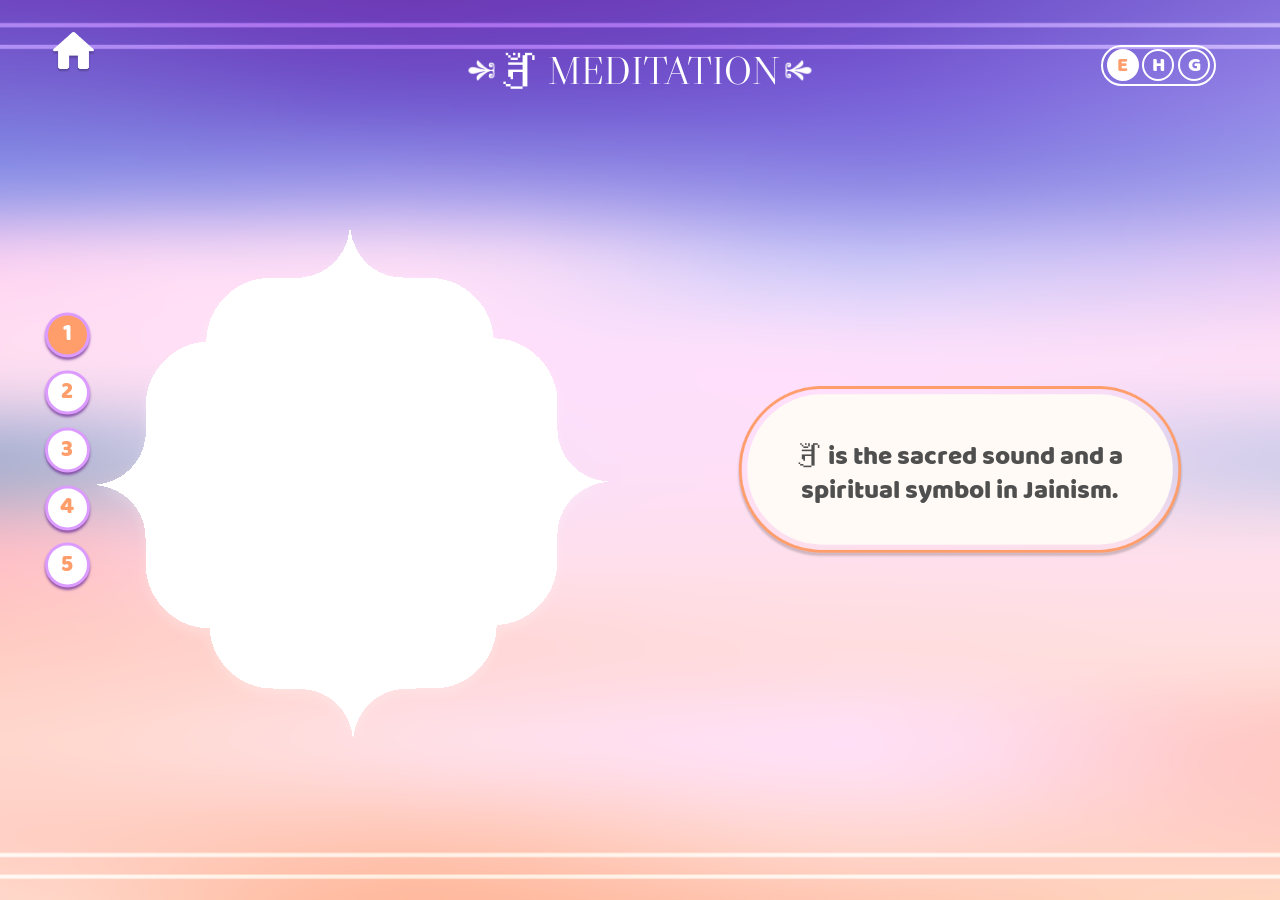
<file: topic-1.html>
<!doctype html>
<html lang="en">

<head>
  <meta charset="UTF-8" />
  <meta name="viewport" content="width=device-width, initial-scale=1.0" />
  <title data-lang-key="title-1"></title>
  <link rel="stylesheet" href="./assets/css/style.css" />
  <style>
    .home-button,
    .home-btn,
    .language-container,
    .language-container div {
      pointer-events: auto !important;
    }

    .page-title {
      opacity: 1;
      z-index: 1000;
    }

    .language-container {
      opacity: 1;
      pointer-events: auto !important;
      z-index: 999999 !important;
    }

    .language-container div {
      pointer-events: auto !important;
    }

    .home-button,
    .home-btn {
      opacity: 1;
      pointer-events: auto !important;
      z-index: 999999 !important;
    }

    main {
      position: relative;
      width: 100%;
      height: 40vw;
      top: 50%;
      left: 50%;
      bottom: auto;
      transform: translate(-50%, -50%);
      display: flex;
      justify-content: center;
      align-items: center;
      z-index: 100;
    }

    .left-container,
    .right-container {
      position: relative;
      width: 50%;
      height: 100%;
    }

    body[data-lang="hi"] {
      font-family: "ITFDevanagari" !important;
    }

    body[data-lang="gu"] .right-container span {
      font-weight: bolder !important;
      font-size: 1.4;
      line-height: 2.2vw;
    }

    .left-container {
      padding-left: 5vw;
      padding-top: 2vw;
    }

    /* OUTER BORDER MASK */
    .left-container .video-border {
      width: 42vw;
      height: 42vw;
      margin: 0 auto;

      background: white;

      -webkit-mask-image: var(--mask-image);
      mask-image: var(--mask-image);

      -webkit-mask-size: contain;
      mask-size: contain;

      -webkit-mask-repeat: no-repeat;
      mask-repeat: no-repeat;

      -webkit-mask-position: center;
      mask-position: center;

      display: flex;
      justify-content: center;
      align-items: center;
    }

    /* INNER VIDEO MASK */
    .left-container .video-container {
      width: 40vw;
      height: 40vw;
      overflow: hidden;

      -webkit-mask-image: var(--mask-image);
      mask-image: var(--mask-image);

      -webkit-mask-size: contain;
      mask-size: contain;

      -webkit-mask-repeat: no-repeat;
      mask-repeat: no-repeat;

      -webkit-mask-position: center;
      mask-position: center;
    }

    .video-container .masked-video {
      width: 100%;
      height: 100%;
      object-fit: cover;
      display: block;
    }

    .content-text {
      width: 35vw;
      display: block;
      margin: 0 auto;
      margin-top: 30%;
      position: relative !important;
    }

    .right-container img {
      width: 100%;
      object-fit: contain;
    }

    .right-container span {
      position: absolute;
      font-size: 2vw;
      color: #4f4f4f;
      top: 50%;
      left: 50%;
      width: 85%;
      transform: translate(-50%, -50%);
      text-align: center;
      font-family: "BalooRegular";
      line-height: 1.3;
    }

    body[data-lang="hi"] .right-container span {
      font-size: 2vw;
      line-height: 3vw;
      font-family: "ITFDevanagari" !important;
    }

    body[data-lang="gu"] .right-container span {
       font-size: 1.8vw;
      line-height: 3vw;
      font-weight: bolder!important;
      font-family: "NotoSansGujaratiBold" !important;
    }

    .pages {
      position: absolute;
      display: flex;
      justify-content: center;
      align-items: center;
      flex-direction: column;
      gap: 1vw;
      left: 3.5vw;
      top: 50%;
      transform: translateY(-50%);
    }

    .pages .page {
      width: 3.5vw;
      height: 3.5vw;
      background-color: white;
      text-decoration: none;
      color: #ff9d6b;
      border: 0.3vw solid #dc9cff;
      border-radius: 50%;
      font-family: "BalooRegular";
      font-size: 1.8vw;
      display: flex;
      align-items: center;
      justify-content: center;
      box-shadow: 0 0.2vw 0.2vw #753598c7;
      transform: scale(1);
      transition:
        transform 0.3s ease,
        color 0.3s ease,
        background-color 0.3s ease;
    }

    .page:hover {
      transform: scale(1.05);
      background-color: #ff9d6b !important;
      color: white !important;
    }

    .page-active {
      background-color: #ff9d6b !important;
      color: white !important;
    }
  </style>
</head>

<body>
  <a class="home-button home-btn" href="index.html">
    <img src="./assets/images/home.png" alt="" />
  </a>

  <div class="page-title">
    <img src="./assets/images/t-1.png" alt="" />
    <span data-lang-key="title"></span>
    <img src="./assets/images/t-2.png" alt="" />
  </div>

  <!-- nav-container -->
  <div class="language-container">
    <div class="english active">E</div>
    <div class="hindi">H</div>
    <div class="gujrati">G</div>
  </div>

  <main>
    <div class="left-container">
      <div class="pages">
        <a class="page page-active" href="topic-1.html" data-lang-key="num-1"></a>
        <a class="page" href="topic-2.html" data-lang-key="num-2"></a>
        <a class="page" href="topic-3.html" data-lang-key="num-3"></a>
        <a class="page" href="topic-4.html" data-lang-key="num-4"></a>
        <a class="page" href="topic-5.html" data-lang-key="num-5"></a>
      </div>
      <div class="video-border">
        <div class="video-container">
          <video class="masked-video" autoplay muted loop playsinline preload="auto">
            <source src="./assets/videos/2.mp4" type="video/mp4" />
          </video>
        </div>
      </div>
    </div>
    <div class="right-container">
      <div class="content-text">
        <img src="./assets/images/swiper-content.png" alt="" />
        <span data-lang-key="slide-1"></span>
      </div>
    </div>
  </main>
    <script src="./assets/js/data.js"></script>

  <script src="assets/js/app.js"></script>

</body>

</html>
</file>
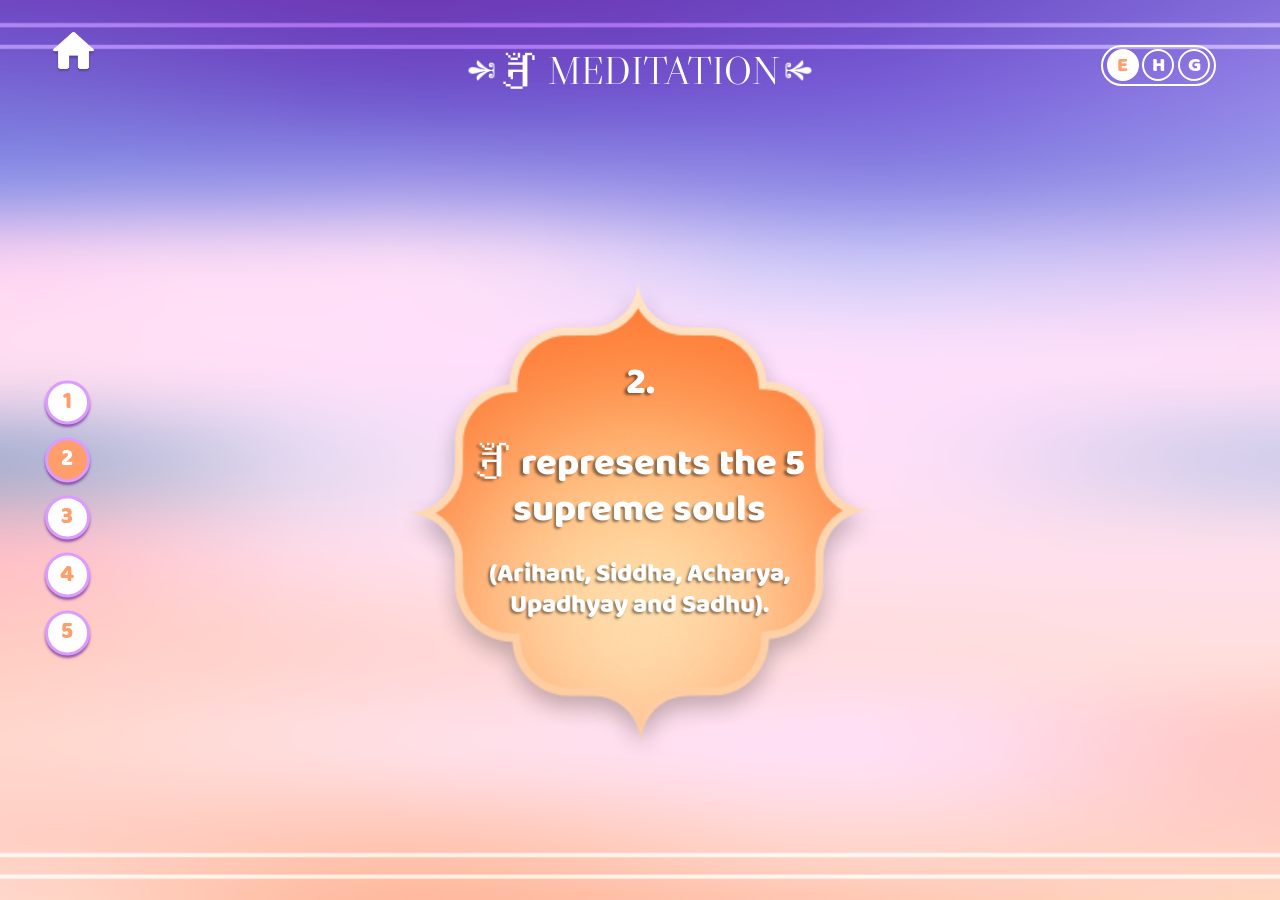
<file: topic-2.html>
<!doctype html>
<html lang="en">

<head>
  <meta charset="UTF-8" />
  <meta name="viewport" content="width=device-width, initial-scale=1.0" />
  <title data-lang-key="title-2"></title>

  <link rel="stylesheet" href="./assets/css/style.css" />
  <link rel="stylesheet" href="./assets/fontawesome/css/fontawesome.min.css" />
  <link rel="stylesheet" href="./assets/fontawesome/css/solid.min.css" />

  <style>
    .home-button,
    .home-btn,
    .language-container,
    .language-container div {
      pointer-events: auto !important;
    }

    .page-title {
      opacity: 1;
      z-index: 1000;
    }

    .language-container {
      opacity: 1;
      pointer-events: auto !important;
      z-index: 999999 !important;
    }

    .home-button,
    .home-btn {
      opacity: 1;
      pointer-events: auto !important;
      z-index: 999999 !important;
    }

    main {
      position: fixed;
      width: 100%;
      height: 85%;
      bottom: 0;
      z-index: 100;
    }

    .left-container,
    .right-container {
      position: absolute;
      top: 50%;
      left: 50%;
      width: 50%;
      height: 100%;
      transform: translate(-50%, -50%);
      transition: all 1s cubic-bezier(0.22, 1, 0.36, 1);
    }

    .left-container {
      z-index: 2;
      display: flex;
      justify-content: center;
      align-items: center;
           padding-left: 5vw;
    }

    .right-container {
      z-index: 1;
      display: flex;
      justify-content: center;
      align-items: center;
    }

    main.show-video .left-container {
      left: 25%;
    }

    main.show-video .right-container {
      left: 75%;
    }

    .video-border {
      width: 42vw;
      height: 42vw;
      background: white;
      -webkit-mask-image: var(--mask-image);
      mask-image: var(--mask-image);
      -webkit-mask-size: contain;
      mask-size: contain;
      -webkit-mask-repeat: no-repeat;
      mask-repeat: no-repeat;
      -webkit-mask-position: center;
      mask-position: center;
      display: flex;
      justify-content: center;
      align-items: center;
      opacity: 0;
      visibility: hidden;
      transform: scale(0.6);
      pointer-events: none;
      transition: all 0.8s cubic-bezier(0.22, 1, 0.36, 1);
    }

    main.show-video .video-border {
      opacity: 1;
      visibility: visible;
      transform: scale(1);
      pointer-events: auto;
    }

    .video-container {
      width: 40vw;
      height: 40vw;
      overflow: hidden;
      -webkit-mask-image: var(--mask-image);
      mask-image: var(--mask-image);
      -webkit-mask-size: contain;
      mask-size: contain;
      -webkit-mask-repeat: no-repeat;
      mask-repeat: no-repeat;
      -webkit-mask-position: center;
      mask-position: center;
    }

    .video-swiper,
    .video-swiper .swiper-wrapper,
    .video-swiper .swiper-slide {
      width: 100%;
      height: 100%;
    }

    .masked-video {
      width: 100%;
      height: 100%;
      object-fit: cover;
      display: block;
    }

    .content-box {
      position: relative;
      width: 35vw;
      opacity: 0;
      visibility: hidden;
      transform: scale(0.6);
      pointer-events: none;
      transition: all 0.8s cubic-bezier(0.22, 1, 0.36, 1);
    }

    main.show-video .content-box {
      opacity: 1;
      visibility: visible;
      transform: scale(1);
      pointer-events: auto;
    }

    .content-swiper {
      width: 100%;
    }

    .content-text {
      width: 35vw;
      position: relative !important;
    }

    .content-text img {
      width: 100%;
      display: block;
      object-fit: contain;
    }

    .content-text span {
      position: absolute;
      font-size: 2.2vw;
      color: #4f4f4f;
      top: 50%;
      left: 50%;
      width: 85%;
      transform: translate(-50%, -50%);
      text-align: center;
      font-family: "BalooRegular";
      line-height: 1.3;
    }

    .swiper-btn {
      position: absolute;
      top: 50%;
      transform: translateY(-50%);
      width: 4vw;
      height: 4vw;
      border: none;
      background: transparent;
      padding: 0;
      cursor: pointer;
      z-index: 20;
      transition:
        opacity 0.3s ease,
        visibility 0.3s ease;
    }

    .swiper-btn img {
      width: 100%;
      height: 100%;
      object-fit: contain;
      display: block;
    }

    .prev-btn {
      left: -4.8vw;
      top: 46%;
      transform: scale(1) translateY(-50%);
      transition: transform 0.3s ease;
    }

    .next-btn {
      right: -4.8vw;
      top: 46%;
      transform: scale(1) translateY(-50%);
      transition: transform 0.3s ease;
    }

    .prev-btn:hover,
    .next-btn:hover {
      transform: scale(1.05) translateY(-50%);
    }

    .prev-btn:hover img {
      content: url("./assets/images/prev-btn-hover.png");
    }

    .next-btn:hover img {
      content: url("./assets/images/next-btn-hover.png");
    }

    .prev-btn.hide-btn,
    .next-btn.hide-btn {
      opacity: 0;
      visibility: hidden;
      pointer-events: none;
    }

    .pages {
      position: absolute;
      display: flex;
      justify-content: center;
      align-items: center;
      flex-direction: column;
      gap: 1vw;
      left: 3.5vw;
      top: 50%;
      transform: translateY(-50%);
      z-index: 10;
    }

    .pages .page {
      width: 3.5vw;
      height: 3.5vw;
      background-color: white;
      text-decoration: none;
      color: #ff9d6b;
      border: 0.3vw solid #dc9cff;
      border-radius: 50%;
      font-family: "BalooRegular";
      font-size: 1.8vw;
      display: flex;
      align-items: center;
      justify-content: center;
      box-shadow: 0 0.2vw 0.2vw #753598c7;
      transition: all 0.3s ease;
    }

    .page:hover,
    .page-active {
      background-color: #ff9d6b !important;
      color: white !important;
    }

    .topic-2 {
      width: 40vw;
      height: 40vw;
      position: absolute;
      top: 50%;
      left: 50%;
      margin: 0;
      transform: translate(-50%, -50%);
      transition: all 0.8s cubic-bezier(0.22, 1, 0.36, 1);
    }

    main.show-video .topic-2 {
      opacity: 0;
      visibility: hidden;
      transform: translate(-50%, -50%) scale(0.6);
      pointer-events: none;
    }

    .topic-2 img {
      width: 100%;
      height: 100%;
      display: block;
      object-fit: contain;
    }

    .topic-2 span {
      position: absolute;
      left: 50%;
      transform: translateX(-50%);
      text-align: center;
      font-family: "BalooRegular";
      color: white;
      z-index: 2;
      text-shadow: -0.2vw 0.2vw 0.2vw rgba(0, 0, 0, 0.448);
    }

    .topic-2 .num {
      top: 20%;
      line-height: 1;
      font-size: 3vw;
    }

    .topic-2 .text {
      top: 35%;
      width: 65%;
      height: auto;
      line-height: 1.2;
      font-size: 3vw;
    }

    .topic-2 .text-sub {
      top: 58%;
      width: 65%;
      font-size: 2vw;
      line-height: 1.2;
    }

    body[data-lang="hi"] .text {
      font-size: 2.8vw;
      line-height: 3.8vw;
      font-family: "ITFDevanagari" !important;
    }

    body[data-lang="hi"] .text-sub {
      line-height: 3vw;
      font-family: "ITFDevanagari" !important;
    }

    body[data-lang="gu"] .text {
      font-size: 2.7vw;
      line-height: 3.8vw;
      font-family: "NotoSansGujaratiBold" !important;
    }

    body[data-lang="gu"] .text-sub {
      font-size: 1.8vw;
      line-height: 3vw;
      font-family: "NotoSansGujaratiBold" !important;
    }

    body[data-lang="hi"] .content-text span {
      font-family: "ITFDevanagari" !important;
    }

    body[data-lang="gu"] .content-text span {
      font-family: "NotoSansGujaratiBold" !important;
    }

    .click-btn {
      position: absolute;
      right: 0;
      background-color: #dc9cff;
      border: 0.2vw solid white;
      border-radius: 2vw;
      width: 5vw;
      height: 3vw;
      display: flex;
      justify-content: center;
      align-items: center;
      animation: btnPopup 1.2s ease-in-out infinite;
      cursor: pointer;
      z-index: 20;
      transition: opacity 0.4s ease;
    }

    main.show-video .click-btn {
      opacity: 0;
      visibility: hidden;
      pointer-events: none;
    }

    .click-btn i {
      font-size: 2vw;
      color: white !important;
    }

    @keyframes btnPopup {

      0%,
      100% {
        transform: scale(1);
      }

      50% {
        transform: scale(1.12);
      }
    }

    body[data-lang="hi"] {
      font-family: "ITFDevanagari" !important;
    }

    body[data-lang="gu"] .right-container span {
      font-weight: bolder !important;
      font-size: 1.4;
      line-height: 2.2vw;
    }
  </style>
</head>

<body>
  <!-- ───────────────── AUDIO ELEMENTS START ───────────────── -->
  <audio id="popAudio" src="./assets/audio/pop.mp3" preload="auto"></audio>
  <audio id="topicAudio" src="./assets/audio/topic.mp3" preload="auto"></audio>
  <!-- ───────────────── AUDIO ELEMENTS END ───────────────── -->

  <a class="home-button home-btn" href="index.html">
    <img src="./assets/images/home.png" alt="" />
  </a>

  <div class="page-title">
    <img src="./assets/images/t-1.png" alt="" />
    <span data-lang-key="title"></span>
    <img src="./assets/images/t-2.png" alt="" />
  </div>

  <div class="language-container">
    <div class="english active">E</div>
    <div class="hindi">H</div>
    <div class="gujrati">G</div>
  </div>

  <main>
    <div class="pages">
      <a class="page" href="topic-1.html" data-lang-key="num-1"></a>
      <a class="page page-active" href="topic-2.html" data-lang-key="num-2"></a>
      <a class="page" href="topic-3.html" data-lang-key="num-3"></a>
      <a class="page" href="topic-4.html" data-lang-key="num-4"></a>
      <a class="page" href="topic-5.html" data-lang-key="num-5"></a>
    </div>

    <div class="left-container">
      <div class="topic-2">
        <img src="./assets/images/t-img.png" alt="" />
        <span class="num" data-lang-key="num.2"></span>
        <span class="text" data-lang-key="title-2"></span>
        <span class="text-sub" data-lang-key="slide-2-sub"></span>
      </div>

    </div>

  </main>

    <script src="./assets/js/data.js"></script>
  <script src="assets/js/app.js"></script>


  <script>
    /* ───────────────── AUDIO JS START ───────────────── */

    const popAudio = document.getElementById("popAudio");
    const topicAudio = document.getElementById("topicAudio");

    // Generic sound player — restarts the clip every time
    function playSound(audioEl) {
      if (!audioEl) return;

      try {
        audioEl.currentTime = 0;
        audioEl.volume = 1;
        audioEl.play().catch(function () { });
      } catch (err) { }
    }

    function playPopSound() {
      playSound(popAudio);
    }

    function playTopicSound() {
      playSound(topicAudio);
    }

    // Wait for a sound to finish (plus a small buffer) before navigating away
    function navigateAfterSound(audioEl, href, buffer) {
      const extra = typeof buffer === "number" ? buffer : 200;

      let navigated = false;

      function go() {
        if (navigated) return;

        navigated = true;
        window.location.href = href;
      }

      let waitTime = extra;

      if (audioEl && audioEl.duration && !isNaN(audioEl.duration)) {
        waitTime = audioEl.duration * 1000 + extra;
      }

      // safety cap so a long or broken clip never blocks navigation
      if (waitTime > 2500) waitTime = 2500;

      if (audioEl) {
        audioEl.addEventListener("ended", function onEnded() {
          audioEl.removeEventListener("ended", onEnded);
          setTimeout(go, extra);
        });
      }

      setTimeout(go, waitTime);
    }

    // Links navigate away, so play the sound first, then go
    function bindNavSound(selector, soundFn, audioEl, buffer) {
      const links = document.querySelectorAll(selector);

      links.forEach(function (link) {
        link.addEventListener("click", function (e) {
          const href = link.getAttribute("href");

          if (!href || href === "#") {
            soundFn();
            return;
          }

          e.preventDefault();
          soundFn();

          navigateAfterSound(audioEl, href, buffer);
        });
      });
    }

    function bindPageSounds() {
      // home button → pop.mp3
      bindNavSound(".home-button", playPopSound, popAudio, 200);

      // page numbers (1–5) → topic.mp3, plays in full + 0.2s before navigating
      bindNavSound(".pages .page", playTopicSound, topicAudio, 200);
    }

    /* ───────────────── AUDIO JS END ───────────────── */

    bindPageSounds();
  </script>
</body>

</html>
</file>
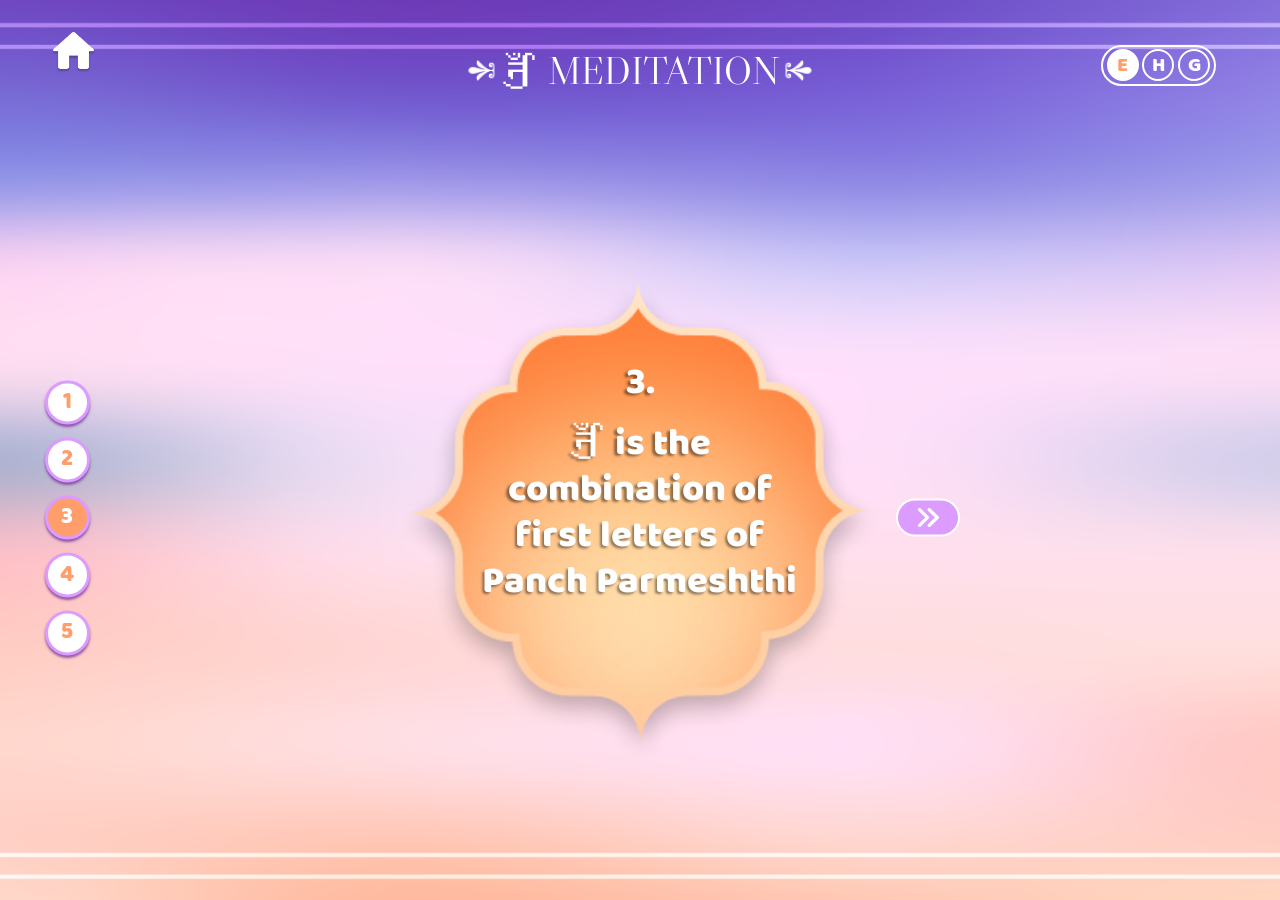
<file: topic-3.html>
<!doctype html>
<html lang="en">

<head>
  <meta charset="UTF-8" />
  <meta name="viewport" content="width=device-width, initial-scale=1.0" />
  <title data-lang-key="title-3"></title>

  <link rel="stylesheet" href="./assets/css/style.css" />
  <link rel="stylesheet" href="./assets/fontawesome/css/fontawesome.min.css" />
  <link rel="stylesheet" href="./assets/fontawesome/css/solid.min.css" />
  <link rel="stylesheet" href="./assets/css/swiper-bundle.min.css" />

  <style>
    .home-button,
    .home-btn,
    .language-container,
    .language-container div {
      pointer-events: auto !important;
    }

    .page-title {
      opacity: 1;
      z-index: 1000;
    }

    .language-container {
      opacity: 1;
      pointer-events: auto !important;
      z-index: 999999 !important;
    }

    .home-button,
    .home-btn {
      opacity: 1;
      pointer-events: auto !important;
      z-index: 999999 !important;
    }

    main {
      position: fixed;
      width: 100%;
      height: 85%;
      bottom: 0;
      z-index: 100;
    }

    .left-container,
    .right-container {
      position: absolute;
      top: 50%;
      left: 50%;
      width: 50%;
      height: 100%;
      transform: translate(-50%, -50%);
      transition: all 1s cubic-bezier(0.22, 1, 0.36, 1);
    }

    .left-container {
      z-index: 2;
      display: flex;
      justify-content: center;
      align-items: center;
      padding-left: 5vw;
    }

    .right-container {
      z-index: 1;
      display: flex;
      justify-content: center;
      align-items: center;
    }

    main.show-video .left-container {
      left: 25%;
    }

    main.show-video .right-container {
      left: 75%;
    }

    .video-border {
    width: 42vw;
      height: 42vw;
      background: white;
      -webkit-mask-image: var(--mask-image);
      mask-image: var(--mask-image);
      -webkit-mask-size: contain;
      mask-size: contain;
      -webkit-mask-repeat: no-repeat;
      mask-repeat: no-repeat;
      -webkit-mask-position: center;
      mask-position: center;
      display: flex;
      justify-content: center;
      align-items: center;
      opacity: 0;
      visibility: hidden;
      transform: scale(0.6);
      pointer-events: none;
      transition: all 0.8s cubic-bezier(0.22, 1, 0.36, 1);
    }

    main.show-video .video-border {
      opacity: 1;
      visibility: visible;
      transform: scale(1);
      pointer-events: auto;
    }

    .video-container {
      width: 40vw;
      height: 40vw;
      overflow: hidden;
      -webkit-mask-image: var(--mask-image);
      mask-image: var(--mask-image);
      -webkit-mask-size: contain;
      mask-size: contain;
      -webkit-mask-repeat: no-repeat;
      mask-repeat: no-repeat;
      -webkit-mask-position: center;
      mask-position: center;
    }

    .video-swiper,
    .video-swiper .swiper-wrapper,
    .video-swiper .swiper-slide {
      width: 100%;
      height: 100%;
    }

    .masked-video {
      width: 100%;
      height: 100%;
      object-fit: cover;
      display: block;
    }

    .content-box {
      position: relative;
      width: 35vw;
      opacity: 0;
      visibility: hidden;
      transform: scale(0.6);
      pointer-events: none;
      transition: all 0.8s cubic-bezier(0.22, 1, 0.36, 1);
    }

    main.show-video .content-box {
      opacity: 1;
      visibility: visible;
      transform: scale(1);
      pointer-events: auto;
    }

    .content-swiper {
      width: 100%;
    }

    .content-text {
      width: 35vw;
      position: relative !important;
    }

    .content-text img {
      width: 100%;
      display: block;
      object-fit: contain;
    }

    .content-text span {
      position: absolute;
      font-size: 2.2vw;
      color: #4f4f4f;
      top: 50%;
      left: 50%;
      width: 85%;
      transform: translate(-50%, -50%);
      text-align: center;
      font-family: "BalooRegular";
      line-height: 1.3;
    }

    .swiper-btn {
      position: absolute;
      top: 50%;
      transform: translateY(-50%);
      width: 4vw;
      height: 4vw;
      border: none;
      background: transparent;
      padding: 0;
      cursor: pointer;
      z-index: 20;
      transition:
        opacity 0.3s ease,
        visibility 0.3s ease;
    }

    .swiper-btn img {
      width: 100%;
      height: 100%;
      object-fit: contain;
      display: block;
    }

    .prev-btn {
      left: -4.8vw;
      top: 46%;
      transform: scale(1) translateY(-50%);
      transition: transform 0.3s ease;
    }

    .next-btn {
      right: -4.8vw;
      top: 46%;
      transform: scale(1) translateY(-50%);
      transition: transform 0.3s ease;
    }

    .prev-btn:hover,
    .next-btn:hover {
      transform: scale(1.05) translateY(-50%);
    }

    .prev-btn:hover img {
      content: url("./assets/images/prev-btn-hover.png");
    }

    .next-btn:hover img {
      content: url("./assets/images/next-btn-hover.png");
    }

    .prev-btn.hide-btn,
    .next-btn.hide-btn {
      opacity: 0;
      visibility: hidden;
      pointer-events: none;
    }

    .pages {
      position: absolute;
      display: flex;
      justify-content: center;
      align-items: center;
      flex-direction: column;
      gap: 1vw;
      left: 3.5vw;
      top: 50%;
      transform: translateY(-50%);
      z-index: 10;
    }

    .pages .page {
      width: 3.5vw;
      height: 3.5vw;
      background-color: white;
      text-decoration: none;
      color: #ff9d6b;
      border: 0.3vw solid #dc9cff;
      border-radius: 50%;
      font-family: "BalooRegular";
      font-size: 1.8vw;
      display: flex;
      align-items: center;
      justify-content: center;
      box-shadow: 0 0.2vw 0.2vw #753598c7;
      transition: all 0.3s ease;
    }

    .page:hover,
    .page-active {
      background-color: #ff9d6b !important;
      color: white !important;
    }

    .topic-2 {
      width: 40vw;
      height: 40vw;
      position: absolute;
      top: 50%;
      left: 50%;
      margin: 0;
      transform: translate(-50%, -50%);
      transition: all 0.8s cubic-bezier(0.22, 1, 0.36, 1);
    }

    main.show-video .topic-2 {
      opacity: 0;
      visibility: hidden;
      transform: translate(-50%, -50%) scale(0.6);
      pointer-events: none;
    }

    .topic-2 img {
      width: 100%;
      height: 100%;
      display: block;
      object-fit: contain;
    }

    .topic-2 span {
      position: absolute;
      left: 50%;
      transform: translateX(-50%);
      text-align: center;
      font-family: "BalooRegular";
      color: white;
      z-index: 2;
      text-shadow: -0.2vw 0.2vw 0.2vw rgba(0, 0, 0, 0.448);
    }

    .topic-2 .num {
      top: 20%;
      line-height: 1;
      font-size: 3vw;
    }

    .topic-2 .text {
      top: 19%;
      width: 65%;
      height: 60%;
      line-height: 1.2;
      font-size: 3vw;
      display: flex;
      justify-content: center;
      align-items: center;
      text-align: center;
    }

    body[data-lang="hi"] .text {
      font-size: 3vw;
      line-height: 3.8vw;
      font-family: "ITFDevanagari" !important;
    }

    body[data-lang="gu"] .text {
      font-size: 2.9vw;
      line-height: 3.8vw;
      font-family: "NotoSansGujaratiBold" !important;
    }

    body[data-lang="hi"] .content-text span {
      font-family: "ITFDevanagari" !important;
    }

    body[data-lang="gu"] .content-text span {
      font-family: "NotoSansGujaratiBold" !important;
    }

    .click-btn {
      position: absolute;
      right: 0;
      background-color: #dc9cff;
      border: 0.2vw solid white;
      border-radius: 2vw;
      width: 5vw;
      height: 3vw;
      display: flex;
      justify-content: center;
      align-items: center;
      animation: btnPopup 1.2s ease-in-out infinite;
      cursor: pointer;
      z-index: 20;
      transition: opacity 0.4s ease;
    }

    main.show-video .click-btn {
      opacity: 0;
      visibility: hidden;
      pointer-events: none;
    }

    .click-btn i {
      font-size: 2vw;
      color: white !important;
    }

    @keyframes btnPopup {

      0%,
      100% {
        transform: scale(1);
      }

      50% {
        transform: scale(1.12);
      }
    }

    body[data-lang="hi"] {
      font-family: "ITFDevanagari" !important;
    }

    body[data-lang="gu"] .right-container span {
      font-weight: bolder !important;
      font-size: 1.4;
      line-height: 2.2vw;
    }
  </style>
</head>

<body>
  <!-- ───────────────── AUDIO ELEMENTS START ───────────────── -->
  <audio id="popAudio" src="./assets/audio/pop.mp3" preload="auto"></audio>
  <audio id="topicAudio" src="./assets/audio/topic.mp3" preload="auto"></audio>
  <audio id="swipeAudio" src="./assets/audio/swipe.mp3" preload="auto"></audio>
  <!-- ───────────────── AUDIO ELEMENTS END ───────────────── -->

  <a class="home-button home-btn" href="index.html">
    <img src="./assets/images/home.png" alt="" />
  </a>

  <div class="page-title">
    <img src="./assets/images/t-1.png" alt="" />
    <span data-lang-key="title"></span>
    <img src="./assets/images/t-2.png" alt="" />
  </div>

  <div class="language-container">
    <div class="english active">E</div>
    <div class="hindi">H</div>
    <div class="gujrati">G</div>
  </div>

  <main>
    <div class="pages">
      <a class="page" href="topic-1.html" data-lang-key="num-1"></a>
      <a class="page" href="topic-2.html" data-lang-key="num-2"></a>
      <a class="page page-active" href="topic-3.html" data-lang-key="num-3"></a>
      <a class="page" href="topic-4.html" data-lang-key="num-4"></a>
      <a class="page" href="topic-5.html" data-lang-key="num-5"></a>
    </div>

    <div class="left-container">
      <div class="click-btn">
        <i class="fa-solid fa-angles-right"></i>
      </div>

      <div class="topic-2">
        <img src="./assets/images/t-img.png" alt="" />
        <span class="num" data-lang-key="num.3"></span>
        <span class="text" data-lang-key="title-3"></span>
      </div>

      <div class="video-border">
        <div class="video-container">
          <div class="swiper video-swiper">
            <div class="swiper-wrapper">
              <div class="swiper-slide">
                <video class="masked-video" muted loop playsinline preload="auto">
                  <source src="./assets/videos/5.mp4" type="video/mp4" />
                </video>
              </div>

              <div class="swiper-slide">
                <video class="masked-video" muted loop playsinline preload="none">
                  <source src="./assets/videos/4.mp4" type="video/mp4" />
                </video>
              </div>

              <div class="swiper-slide">
                <video class="masked-video" muted loop playsinline preload="none">
                  <source src="./assets/videos/7.mp4" type="video/mp4" />
                </video>
              </div>

              <div class="swiper-slide">
                <video class="masked-video" muted loop playsinline preload="none">
                  <source src="./assets/videos/6.mp4" type="video/mp4" />
                </video>
              </div>

              <div class="swiper-slide">
                <video class="masked-video" muted loop playsinline preload="none">
                  <source src="./assets/videos/3.mp4" type="video/mp4" />
                </video>
              </div>
            </div>
          </div>
        </div>
      </div>
    </div>

    <div class="right-container">
      <div class="content-box">
        <button class="swiper-btn prev-btn hide-btn">
          <img src="./assets/images/prev-btn.png" alt="" />
        </button>

        <div class="swiper content-swiper">
          <div class="swiper-wrapper">
            <div class="swiper-slide">
              <div class="content-text">
                <img src="./assets/images/swiper-content.png" alt="" />
                <span data-lang-key="slide-3.1"></span>
              </div>
            </div>

            <div class="swiper-slide">
              <div class="content-text">
                <img src="./assets/images/swiper-content.png" alt="" />
                <span data-lang-key="slide-3.2"></span>
              </div>
            </div>

            <div class="swiper-slide">
              <div class="content-text">
                <img src="./assets/images/swiper-content.png" alt="" />
                <span data-lang-key="slide-3.3"></span>
              </div>
            </div>

            <div class="swiper-slide">
              <div class="content-text">
                <img src="./assets/images/swiper-content.png" alt="" />
                <span data-lang-key="slide-3.4"></span>
              </div>
            </div>

            <div class="swiper-slide">
              <div class="content-text">
                <img src="./assets/images/swiper-content.png" alt="" />
                <span data-lang-key="slide-3.5"></span>
              </div>
            </div>
          </div>
        </div>

        <button class="swiper-btn next-btn">
          <img src="./assets/images/next-btn.png" alt="" />
        </button>
      </div>
    </div>
  </main>

  <script src="./assets/js/swiper-bundle.min.js"></script>
    <script src="./assets/js/data.js"></script>
  <script src="assets/js/app.js"></script>


  <script>
    /* ───────────────── AUDIO JS START ───────────────── */

    const popAudio = document.getElementById("popAudio");
    const topicAudio = document.getElementById("topicAudio");
    const swipeAudio = document.getElementById("swipeAudio");

    // Generic sound player — restarts the clip every time
    function playSound(audioEl) {
      if (!audioEl) return;

      try {
        audioEl.currentTime = 0;
        audioEl.volume = 1;
        audioEl.play().catch(function () { });
      } catch (err) { }
    }

    function playPopSound() {
      playSound(popAudio);
    }

    function playTopicSound() {
      playSound(topicAudio);
    }

    function playSwipeSound() {
      playSound(swipeAudio);
    }

    // Wait for a sound to finish (plus a small buffer) before navigating away
    function navigateAfterSound(audioEl, href, buffer) {
      const extra = typeof buffer === "number" ? buffer : 200;

      let navigated = false;

      function go() {
        if (navigated) return;

        navigated = true;
        window.location.href = href;
      }

      let waitTime = extra;

      if (audioEl && audioEl.duration && !isNaN(audioEl.duration)) {
        waitTime = audioEl.duration * 1000 + extra;
      }

      // safety cap so a long or broken clip never blocks navigation
      if (waitTime > 2500) waitTime = 2500;

      if (audioEl) {
        audioEl.addEventListener("ended", function onEnded() {
          audioEl.removeEventListener("ended", onEnded);
          setTimeout(go, extra);
        });
      }

      setTimeout(go, waitTime);
    }

    // Links navigate away, so play the sound first, then go
    function bindNavSound(selector, soundFn, audioEl, buffer) {
      const links = document.querySelectorAll(selector);

      links.forEach(function (link) {
        link.addEventListener("click", function (e) {
          const href = link.getAttribute("href");

          if (!href || href === "#") {
            soundFn();
            return;
          }

          e.preventDefault();
          soundFn();

          navigateAfterSound(audioEl, href, buffer);
        });
      });
    }

    function bindPageSounds() {
      // home button → pop.mp3
      bindNavSound(".home-button", playPopSound, popAudio, 200);

      // page numbers (1–5) → topic.mp3, plays in full + 0.2s before navigating
      bindNavSound(".pages .page", playTopicSound, topicAudio, 200);
    }

    /* ───────────────── AUDIO JS END ───────────────── */

    const clickBtn = document.querySelector(".click-btn");
    const main = document.querySelector("main");
    const prevBtn = document.querySelector(".prev-btn");
    const nextBtn = document.querySelector(".next-btn");

    let videoSwiper;
    let contentSwiper;
    let swiperStarted = false;

    bindPageSounds();

    // prev / next navigation → swipe.mp3 (skipped when the button is hidden)
    [prevBtn, nextBtn].forEach(function (btn) {
      if (!btn) return;

      btn.addEventListener("click", function () {
        if (btn.classList.contains("hide-btn")) return;

        playSwipeSound();
      });
    });

    function updateNavigationButtons() {
      if (!contentSwiper) return;

      prevBtn.classList.toggle("hide-btn", contentSwiper.isBeginning);
      nextBtn.classList.toggle("hide-btn", contentSwiper.isEnd);
    }

    function playActiveVideo() {
      const allVideos = document.querySelectorAll(".masked-video");

      allVideos.forEach((video) => {
        video.pause();
        video.currentTime = 0;
        video.preload = "none";
      });

      const activeVideo = document.querySelector(
        ".video-swiper .swiper-slide-active .masked-video",
      );

      if (activeVideo) {
        activeVideo.preload = "auto";
        activeVideo.play();
      }
    }

    clickBtn.addEventListener("click", () => {
      main.classList.add("show-video");

      if (!swiperStarted) {
        videoSwiper = new Swiper(".video-swiper", {
          effect: "fade",
          fadeEffect: {
            crossFade: true,
          },
          allowTouchMove: false,
          speed: 700,
        });

        contentSwiper = new Swiper(".content-swiper", {
          effect: "fade",
          fadeEffect: {
            crossFade: true,
          },
          speed: 700,
          navigation: {
            nextEl: ".next-btn",
            prevEl: ".prev-btn",
          },
          on: {
            init: function () {
              updateNavigationButtons();
            },
            slideChange: function () {
              videoSwiper.slideTo(this.activeIndex);
              playActiveVideo();
              updateNavigationButtons();
            },
          },
        });

        swiperStarted = true;
        updateNavigationButtons();
      }

      setTimeout(() => {
        playActiveVideo();
        updateNavigationButtons();
      }, 500);
    });
  </script>
</body>

</html>
</file>
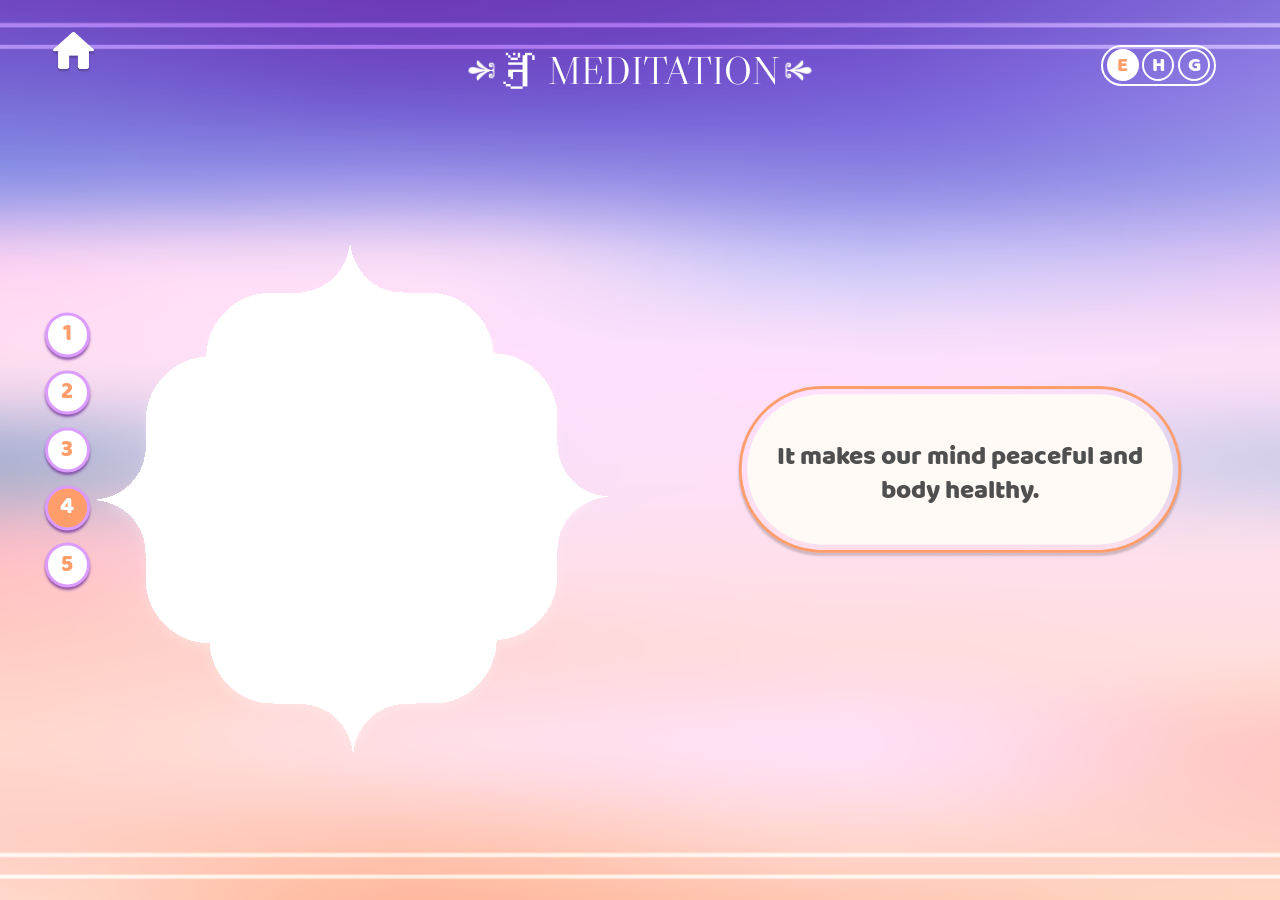
<file: topic-4.html>
<!doctype html>
<html lang="en">
  <head>
    <meta charset="UTF-8" />
    <meta name="viewport" content="width=device-width, initial-scale=1.0" />
    <title data-lang-key="title-4"></title>
    <link rel="stylesheet" href="./assets/css/style.css" />
    <style>
      .home-button,
      .home-btn,
      .language-container,
      .language-container div {
        pointer-events: auto !important;
      }
      .page-title {
        opacity: 1;
        z-index: 1000;
      }
      .language-container {
        opacity: 1;
        pointer-events: auto !important;
        z-index: 999999 !important;
      }

      .language-container div {
        pointer-events: auto !important;
      }

      .home-button,
      .home-btn {
        opacity: 1;
        pointer-events: auto !important;
        z-index: 999999 !important;
      }

      main {
        position: relative;
        width: 100%;
        /* tall enough to hold the 38vw video block without clipping */
        height: 40vw;
        top: 50%;
        left: 50%;
        bottom: auto;
        transform: translate(-50%, -50%);
        display: flex;
        justify-content: center;
        align-items: center;
        z-index: 100;
      }

      .left-container,
      .right-container {
        position: relative;
        width: 50%;
        height: 100%;
      }

      /* Left column is its own centring flexbox now.
         No padding-left, no auto margins, no margin-top hack —
         the video sits dead centre of the column both ways. */
      .left-container {
        padding-left: 5vw;
      }

      /* OUTER BORDER MASK */
      .left-container .video-border {
        width: 42vw;
        height: 42vw;
        margin: 0 auto;

        margin-top: 7%;
        background: white;

        -webkit-mask-image: var(--mask-image);
        mask-image: var(--mask-image);

        -webkit-mask-size: contain;
        mask-size: contain;

        -webkit-mask-repeat: no-repeat;
        mask-repeat: no-repeat;

        -webkit-mask-position: center;
        mask-position: center;

        display: flex;
        justify-content: center;
        align-items: center;
      }

      /* INNER VIDEO MASK */
      .left-container .video-container {
        width: 40vw;
        height: 40vw;
        overflow: hidden;

        -webkit-mask-image: var(--mask-image);
        mask-image: var(--mask-image);

        -webkit-mask-size: contain;
        mask-size: contain;

        -webkit-mask-repeat: no-repeat;
        mask-repeat: no-repeat;

        -webkit-mask-position: center;
        mask-position: center;
      }

      .video-container .masked-video {
        width: 100%;
        height: 100%;
        object-fit: cover;
        display: block;
      }

      .content-text {
        width: 35vw;
        display: block;
        margin: 0 auto;
        margin-top: 30%;
        position: relative !important;
      }

      .right-container img {
        width: 100%;
        object-fit: contain;
      }
      .right-container span {
        position: absolute;
        font-size: 2vw;
        color: #4f4f4f;
        top: 50%;
        left: 50%;
        width: 85%;
        transform: translate(-50%, -50%);
        text-align: center;
        font-family: "BalooRegular";
        line-height: 1.3;
      }

      body[data-lang="hi"] .right-container span {
        font-size: 2vw;
        line-height: 3vw;
        font-family: "ITFDevanagari" !important;
      }

      body[data-lang="gu"] .right-container span {
        font-size: 1.8vw;
        line-height: 3vw;
        font-weight: bolder !important;
        font-family: "NotoSansGujaratiBold" !important;
      }

      /* Page numbers stay pinned to the far left, on top of the video */
      .pages {
        position: absolute;
        display: flex;
        justify-content: center;
        align-items: center;
        flex-direction: column;
        gap: 1vw;
        left: 3.5vw;
        top: 50%;
        transform: translateY(-50%);
        z-index: 500;
      }

      .pages .page {
        width: 3.5vw;
        height: 3.5vw;
        background-color: white;
        text-decoration: none;
        color: #ff9d6b;
        border: 0.3vw solid #dc9cff;
        border-radius: 50%;
        font-family: "BalooRegular";
        font-size: 1.8vw;
        display: flex;
        align-items: center;
        justify-content: center;
        box-shadow: 0 0.2vw 0.2vw #753598c7;
        transform: scale(1);
        transition:
          transform 0.3s ease,
          color 0.3s ease,
          background-color 0.3s ease;
      }

      .page:hover {
        transform: scale(1.05);
        background-color: #ff9d6b !important;
        color: white !important;
      }

      .page-active {
        background-color: #ff9d6b !important;
        color: white !important;
      }

      body[data-lang="hi"] {
        font-family: "ITFDevanagari" !important;
      }
      body[data-lang="gu"] .right-container span {
        font-weight: bolder !important;
        font-size: 1.4;
        line-height: 2.2vw;
      }
    </style>
  </head>
  <body>
    <!-- ───────────────── AUDIO ELEMENTS START ───────────────── -->
    <audio id="popAudio" src="./assets/audio/pop.mp3" preload="auto"></audio>
    <audio id="topicAudio" src="./assets/audio/topic.mp3" preload="auto"></audio>
    <!-- ───────────────── AUDIO ELEMENTS END ───────────────── -->

    <a class="home-button home-btn" href="index.html">
      <img src="./assets/images/home.png" alt="" />
    </a>

    <div class="page-title">
      <img src="./assets/images/t-1.png" alt="" />
      <span data-lang-key="title"></span>
      <img src="./assets/images/t-2.png" alt="" />
    </div>

    <!-- nav-container -->
    <div class="language-container">
      <div class="english active">E</div>
      <div class="hindi">H</div>
      <div class="gujrati">G</div>
    </div>

    <main>
      <div class="left-container">
        <div class="pages">
          <a class="page" href="topic-1.html" data-lang-key="num-1"></a>
          <a class="page" href="topic-2.html" data-lang-key="num-2"></a>
          <a class="page" href="topic-3.html" data-lang-key="num-3"></a>
          <a
            class="page page-active"
            href="topic-4.html"
            data-lang-key="num-4"
          ></a>
          <a class="page" href="topic-5.html" data-lang-key="num-5"></a>
        </div>
        <div class="video-border">
          <div class="video-container">
            <video class="masked-video" autoplay muted loop playsinline preload="auto">
              <source src="./assets/videos/8.mp4" type="video/mp4" />
            </video>
          </div>
        </div>
      </div>
      <div class="right-container">
        <div class="content-text">
          <img src="./assets/images/swiper-content.png" alt="" />
          <span data-lang-key="slide-4"></span>
        </div>
      </div>
    </main>
    <script src="./assets/js/data.js"></script>

    <script src="assets/js/app.js"></script>

    <script>
      /* ───────────────── AUDIO JS START ───────────────── */

      const popAudio = document.getElementById("popAudio");
      const topicAudio = document.getElementById("topicAudio");

      // Generic sound player — restarts the clip every time
      function playSound(audioEl) {
        if (!audioEl) return;

        try {
          audioEl.currentTime = 0;
          audioEl.volume = 1;
          audioEl.play().catch(function () {});
        } catch (err) {}
      }

      function playPopSound() {
        playSound(popAudio);
      }

      function playTopicSound() {
        playSound(topicAudio);
      }

      // Wait for a sound to finish (plus a small buffer) before navigating away
      function navigateAfterSound(audioEl, href, buffer) {
        const extra = typeof buffer === "number" ? buffer : 200;

        let navigated = false;

        function go() {
          if (navigated) return;

          navigated = true;
          window.location.href = href;
        }

        let waitTime = extra;

        if (audioEl && audioEl.duration && !isNaN(audioEl.duration)) {
          waitTime = audioEl.duration * 1000 + extra;
        }

        // safety cap so a long or broken clip never blocks navigation
        if (waitTime > 2500) waitTime = 2500;

        if (audioEl) {
          audioEl.addEventListener("ended", function onEnded() {
            audioEl.removeEventListener("ended", onEnded);
            setTimeout(go, extra);
          });
        }

        setTimeout(go, waitTime);
      }

      // Links navigate away, so play the sound first, then go
      function bindNavSound(selector, soundFn, audioEl, buffer) {
        const links = document.querySelectorAll(selector);

        links.forEach(function (link) {
          link.addEventListener("click", function (e) {
            const href = link.getAttribute("href");

            if (!href || href === "#") {
              soundFn();
              return;
            }

            e.preventDefault();
            soundFn();

            navigateAfterSound(audioEl, href, buffer);
          });
        });
      }

      function bindPageSounds() {
        // home button → pop.mp3
        bindNavSound(".home-button", playPopSound, popAudio, 200);

        // page numbers (1–5) → topic.mp3, plays in full + 0.2s before navigating
        bindNavSound(".pages .page", playTopicSound, topicAudio, 200);
      }

      bindPageSounds();

      /* ───────────────── AUDIO JS END ───────────────── */
    </script>
  </body>
</html>
</file>
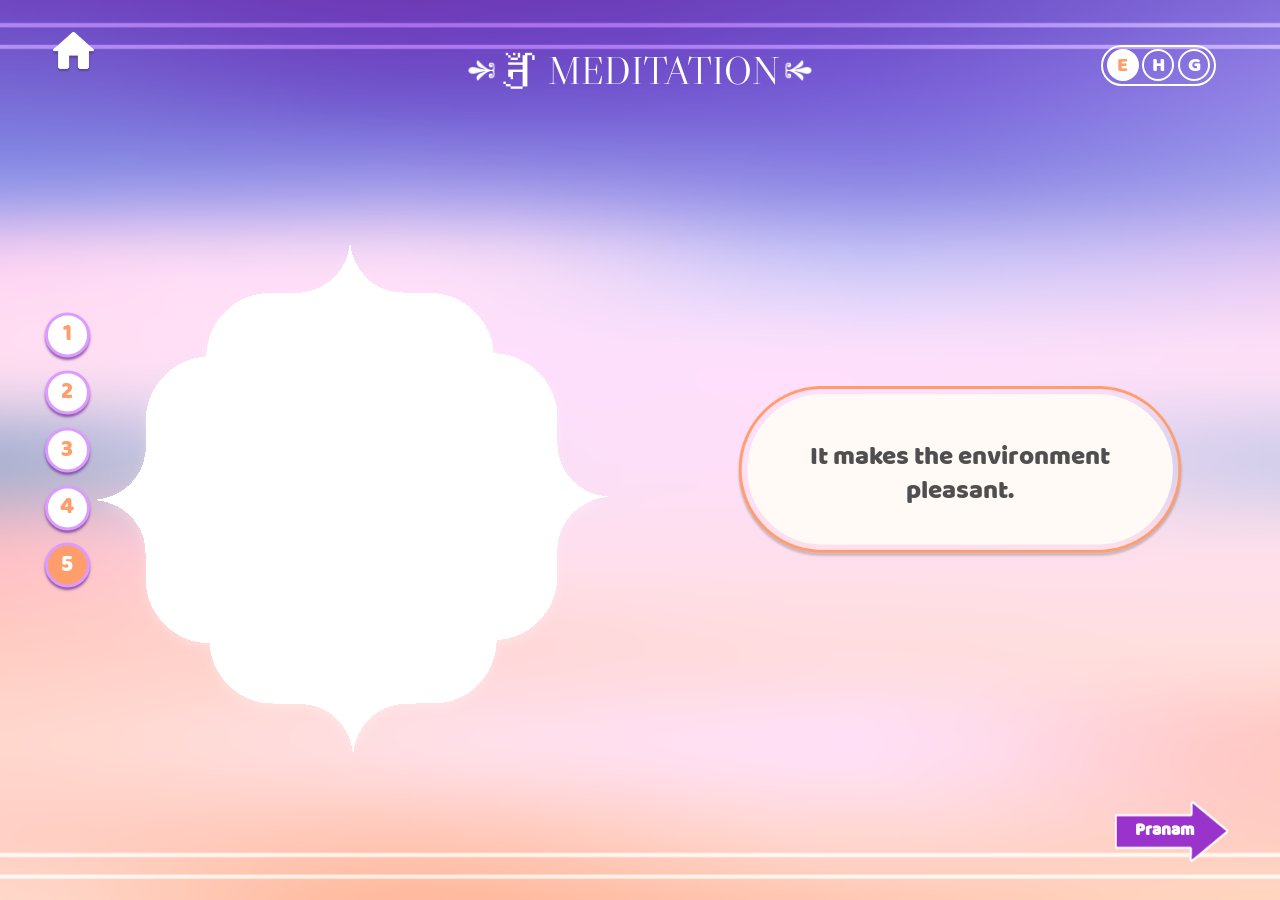
<file: topic-5.html>
<!doctype html>
<html lang="en">
  <head>
    <meta charset="UTF-8" />
    <meta name="viewport" content="width=device-width, initial-scale=1.0" />
    <title data-lang-key="title-5"></title>
    <link rel="stylesheet" href="./assets/css/style.css" />
    <style>
      .home-button,
      .home-btn,
      .language-container,
      .language-container div {
        pointer-events: auto !important;
      }
      .page-title {
        opacity: 1;
        z-index: 1000;
      }
      .language-container {
        opacity: 1;
        pointer-events: auto !important;
        z-index: 999999 !important;
      }

      .language-container div {
        pointer-events: auto !important;
      }

      .home-button,
      .home-btn {
        opacity: 1;
        pointer-events: auto !important;
        z-index: 999999 !important;
      }

      main {
        position: relative;
        width: 100%;
        height: 40vw;
        top: 50%;
        left: 50%;
        bottom: auto;
        transform: translate(-50%, -50%);
        display: flex;
        justify-content: center;
        align-items: center;
        z-index: 100;
      }

      .left-container,
      .right-container {
        position: relative;
        width: 50%;
        height: 100%;
      }

      .left-container {
        padding-left: 5vw;
      }
      /* OUTER BORDER MASK */
      .left-container .video-border {
        width: 42vw;
        height: 42vw;
        margin: 0 auto;

        margin-top: 7%;
        background: white;

        -webkit-mask-image: var(--mask-image);
        mask-image: var(--mask-image);

        -webkit-mask-size: contain;
        mask-size: contain;

        -webkit-mask-repeat: no-repeat;
        mask-repeat: no-repeat;

        -webkit-mask-position: center;
        mask-position: center;

        display: flex;
        justify-content: center;
        align-items: center;
      }

      /* INNER VIDEO MASK */
      .left-container .video-container {
        width: 40vw;
        height: 40vw;
        overflow: hidden;

        -webkit-mask-image: var(--mask-image);
        mask-image: var(--mask-image);

        -webkit-mask-size: contain;
        mask-size: contain;

        -webkit-mask-repeat: no-repeat;
        mask-repeat: no-repeat;

        -webkit-mask-position: center center;
        mask-position: center;
      }

      .video-container .masked-video {
        width: 100%;
        height: 100%;
        object-fit: cover;
        display: block;
      }

      .content-text {
        width: 35vw;
        display: block;
        margin: 0 auto;
        margin-top: 30%;
        position: relative !important;
      }

          body[data-lang="hi"] .right-container span {
      font-size: 2vw;
      line-height: 3vw;
      font-family: "ITFDevanagari" !important;
    }

    body[data-lang="gu"] .right-container span {
       font-size: 1.8vw;
      line-height: 3vw;
      font-weight: bolder!important;
      font-family: "NotoSansGujaratiBold" !important;
    }
      .right-container img {
        width: 100%;
        object-fit: contain;
      }
      .right-container span {
        position: absolute;
        font-size: 2vw;
        color: #4f4f4f;
        top: 50%;
        left: 50%;
        width: 85%;
        transform: translate(-50%, -50%);
        text-align: center;
        font-family: "BalooRegular";
        line-height: 1.3;
      }

      .pages {
        position: absolute;
        display: flex;
        justify-content: center;
        align-items: center;
        flex-direction: column;
        gap: 1vw;
        left: 3.5vw;
        top: 50%;
        transform: translateY(-50%);
      }

      .pages .page {
        width: 3.5vw;
        height: 3.5vw;
        background-color: white;
        text-decoration: none;
        color: #ff9d6b;
        border: 0.3vw solid #dc9cff;
        border-radius: 50%;
        font-family: "BalooRegular";
        font-size: 1.8vw;
        display: flex;
        align-items: center;
        justify-content: center;
        box-shadow: 0 0.2vw 0.2vw #753598c7;
        transform: scale(1);
        transition:
          transform 0.3s ease,
          color 0.3s ease,
          background-color 0.3s ease;
      }

      .page:hover {
        transform: scale(1.05);
        background-color: #ff9d6b !important;
        color: white !important;
      }

      .page-active {
        background-color: #ff9d6b !important;
        color: white !important;
      }

      .navigation-btn {
        position: absolute;
        width: 3vw;
        right: 4vw;
        top: 50%;
        transform: translateY(-50%) scale(1);
        cursor: pointer;
        transition: transform 0.3s ease;
        opacity: 0;
        display: none;
      }

      .navigation-btn img {
        width: 100%;
        display: block;
        object-fit: contain;
      }

      .navigation-btn:hover {
        transform: scale(1.05) translateY(-50%);
      }
      .navigation-btn:hover img {
        content: url("./assets/images/next-btn-hover.png");
      }

      .pranam-link {
        position: absolute;
        display: flex;
        justify-content: center;
        align-items: center;
        right: 4vw;
        bottom: 3vw;
        width: 9vw;
        height: auto;
        text-decoration: none;
        z-index: 9999;
        pointer-events: auto;
        cursor: pointer;
        animation: pranamPop 1.2s ease-in-out infinite;
        transform-origin: center;
      }

      .pranam-link img {
        position: relative;
        width: 100%;
        display: block;
        object-fit: contain;
      }

      .pranam-link span {
        position: absolute;
        text-decoration: none;
        color: white;
        font-weight: bold;
        font-size: 1.3vw;
        padding-right: 1vw;
        font-family: "BalooRegular";
      }

      @keyframes pranamPop {
        0% {
          transform: scale(1);
        }

        50% {
          transform: scale(1.12);
        }

        100% {
          transform: scale(1);
        }
      }

      .pranam-link.show {
        opacity: 1;
        visibility: visible;
        pointer-events: auto;
      }
    </style>
  </head>
  <body>
    <!-- ───────────────── AUDIO ELEMENTS START ───────────────── -->
    <audio id="popAudio" src="./assets/audio/pop.mp3" preload="auto"></audio>
    <audio id="topicAudio" src="./assets/audio/topic.mp3" preload="auto"></audio>
    <audio id="swipeAudio" src="./assets/audio/swipe.mp3" preload="auto"></audio>
    <!-- ───────────────── AUDIO ELEMENTS END ───────────────── -->

    <a class="home-button home-btn" href="index.html">
      <img src="./assets/images/home.png" alt="" />
    </a>

    <div class="page-title">
      <img src="./assets/images/t-1.png" alt="" />
      <span data-lang-key="title"></span>
      <img src="./assets/images/t-2.png" alt="" />
    </div>

    <!-- nav-container -->
    <div class="language-container">
      <div class="english active">E</div>
      <div class="hindi">H</div>
      <div class="gujrati">G</div>
    </div>

    <a href="pranam.html" class="pranam-link">
      <img src="./assets/images/arowAsset.png" alt="" />
      <span data-lang-key="pranam"></span>
    </a>

    <main>
      <div class="left-container">
        <div class="pages">
          <a class="page" href="topic-1.html" data-lang-key="num-1"></a>
          <a class="page" href="topic-2.html" data-lang-key="num-2"></a>
          <a class="page" href="topic-3.html" data-lang-key="num-3"></a>
          <a class="page" href="topic-4.html" data-lang-key="num-4"></a>
          <a
            class="page page-active"
            href="topic-5.html"
            data-lang-key="num-5"
          ></a>
        </div>
        <div class="video-border">
          <div class="video-container">
            <video class="masked-video" autoplay muted loop playsinline preload="auto">
              <source src="./assets/videos/9.mp4" type="video/mp4" />
            </video>
          </div>
        </div>
      </div>
      <div class="right-container">
        <div class="content-text">
          <img src="./assets/images/swiper-content.png" alt="" />
          <span data-lang-key="slide-5"></span>
        </div>
        <a href="pranam.html" class="navigation-btn">
          <img src="./assets/images/next-btn.png" alt="" />
        </a>
      </div>
    </main>
    <script src="./assets/js/data.js"></script>

    <script src="assets/js/app.js"></script>


    <script>
      /* ───────────────── AUDIO JS START ───────────────── */

      const popAudio = document.getElementById("popAudio");
      const topicAudio = document.getElementById("topicAudio");
      const swipeAudio = document.getElementById("swipeAudio");

      // Generic sound player — restarts the clip every time
      function playSound(audioEl) {
        if (!audioEl) return;

        try {
          audioEl.currentTime = 0;
          audioEl.volume = 1;
          audioEl.play().catch(function () {});
        } catch (err) {}
      }

      function playPopSound() {
        playSound(popAudio);
      }

      function playTopicSound() {
        playSound(topicAudio);
      }

      function playSwipeSound() {
        playSound(swipeAudio);
      }

      // Wait for a sound to finish (plus a small buffer) before navigating away
      function navigateAfterSound(audioEl, href, buffer) {
        const extra = typeof buffer === "number" ? buffer : 200;

        let navigated = false;

        function go() {
          if (navigated) return;

          navigated = true;
          window.location.href = href;
        }

        let waitTime = extra;

        if (audioEl && audioEl.duration && !isNaN(audioEl.duration)) {
          waitTime = audioEl.duration * 1000 + extra;
        }

        // safety cap so a long or broken clip never blocks navigation
        if (waitTime > 2500) waitTime = 2500;

        if (audioEl) {
          audioEl.addEventListener("ended", function onEnded() {
            audioEl.removeEventListener("ended", onEnded);
            setTimeout(go, extra);
          });
        }

        setTimeout(go, waitTime);
      }

      // Links navigate away, so play the sound first, then go
      function bindNavSound(selector, soundFn, audioEl, buffer) {
        const links = document.querySelectorAll(selector);

        links.forEach(function (link) {
          link.addEventListener("click", function (e) {
            const href = link.getAttribute("href");

            if (!href || href === "#") {
              soundFn();
              return;
            }

            e.preventDefault();
            soundFn();

            navigateAfterSound(audioEl, href, buffer);
          });
        });
      }

      function bindPageSounds() {
        // home button → pop.mp3
        bindNavSound(".home-button", playPopSound, popAudio, 200);

        // page numbers (1–5) → topic.mp3, plays in full + 0.2s before navigating
        bindNavSound(".pages .page", playTopicSound, topicAudio, 200);

        // next / pranam navigation → swipe.mp3
        bindNavSound(".navigation-btn", playSwipeSound, swipeAudio, 200);
        bindNavSound(".pranam-link", playSwipeSound, swipeAudio, 200);
      }

      bindPageSounds();

      /* ───────────────── AUDIO JS END ───────────────── */
    </script>
  </body>
</html>
</file>
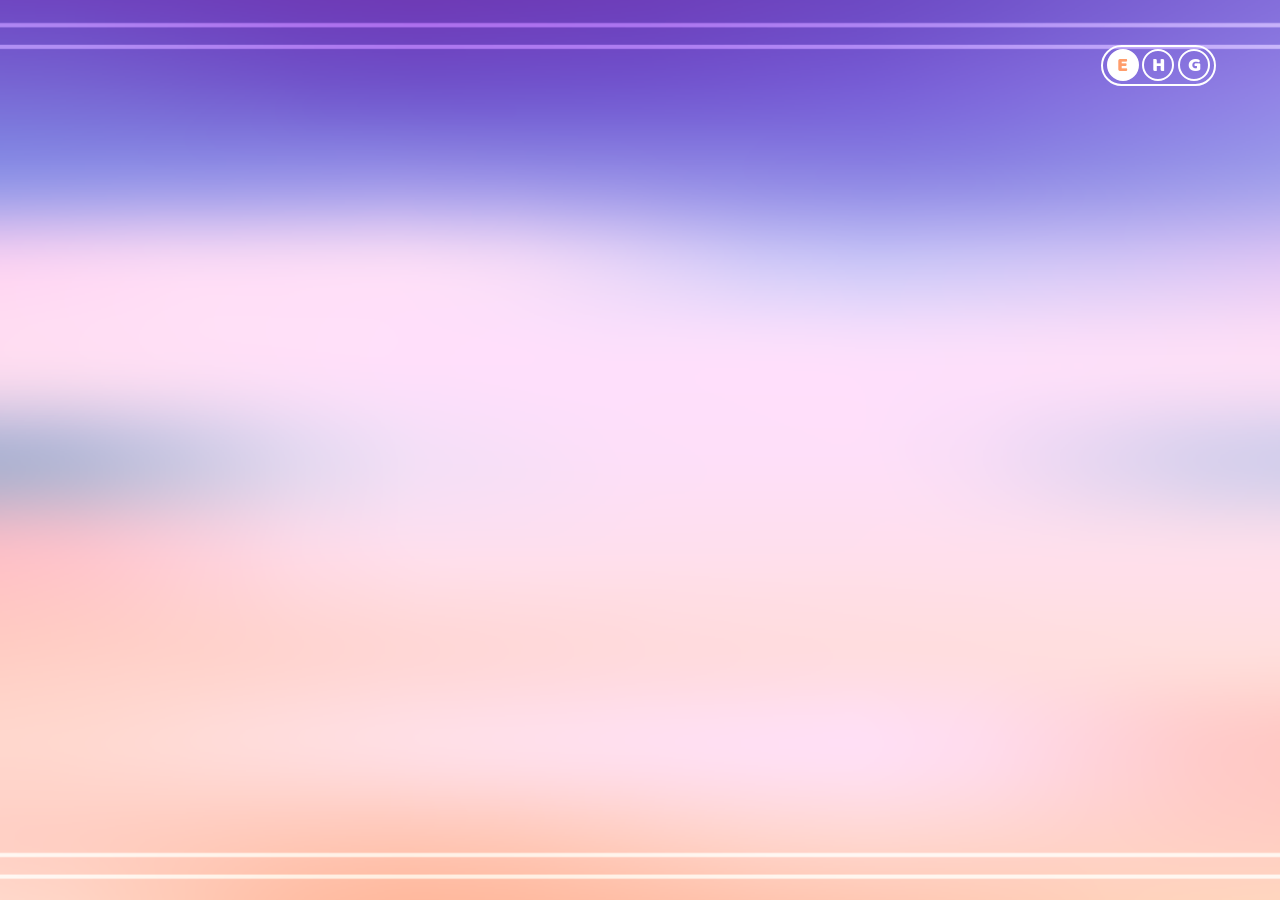
<file: what-is-om.html>
<!doctype html>
<html lang="en">
  <head>
    <meta charset="UTF-8" />
    <meta name="viewport" content="width=device-width, initial-scale=1.0" />
    <link rel="stylesheet" href="./assets/css/style.css" />
    <title data-lang-key="title"></title>
  </head>
  <style>
    body {
    }

    .page-swipe-layer {
      position: fixed;
      inset: 0;
      z-index: 2;
      width: 100%;
      height: 100%;
      background-image: url("./assets/images/bg-image.png");
      background-size: cover;
      background-repeat: no-repeat;
      background-position: center;

      transform: translateX(50%);
      transition: transform 0.4s ease-in-out;
    }

    body.page-swipe-in .page-swipe-layer {
      transform: translateX(0);
    }

    body.page-swipe-out .page-swipe-layer {
      transform: translateX(-70%);
    }

    .page-title span {
      font-size: 2.5vw !important;
    }

    .page-title {
      position: absolute !important;
      top: 90% !important;
      left: 50% !important;
      width: 22vw !important;
      height: 6vw !important;
      border-radius: 1.5vw !important;
      z-index: 999999 !important;
      transform: translate(-50%, -50%) !important;
      background-color: #81004d !important;
      border: 0.2vw solid white;
      cursor: pointer;
      transition: background-color 0.3s ease;
    }

    .page-title span {
      transition: color 0.3s ease;
      text-shadow: none !important;
      font-weight: 400 !important;
    }
    .page-title:hover {
      background-color: #ffd57d !important;
    }
    .page-title:hover span {
      color: #81004d !important;
    }

    .container {
      width: 100%;
      position: relative;
      display: block;
      margin: auto;
      top: 50%;
      transform: translateY(-50%);
      height: 45vw;
    }
  </style>
  <body>
    <div class="page-swipe-layer">
      <a class="home-button home-btn" href="index.html">
        <img src="./assets/images/home.png" alt="" />
      </a>

      <div class="language-container">
        <div class="english active">E</div>
        <div class="hindi">H</div>
        <div class="gujrati">G</div>
      </div>        
    </div>
    <script src="./assets/js/data.js"></script>

    <script src="./assets/js/app.js"></script>

    <script>
      document.addEventListener("DOMContentLoaded", () => {
        requestAnimationFrame(() => {
          document.body.classList.add("page-swipe-in");
        });

        const pageTitle = document.querySelector(".page-title");

        pageTitle?.addEventListener("click", () => {
          document.body.classList.remove("page-swipe-in");
          document.body.classList.add("page-swipe-out");

          setTimeout(() => {
            window.location.href = "pages.html";
          }, 400);
        });
      });
    </script>
  </body>
</html>
</file>
<file: assets/css/style.css>
:root {
  --mask-image: url("data:image/svg+xml,%3Csvg width='737' height='735' viewBox='0 0 737 735' fill='none' xmlns='http://www.w3.org/2000/svg'%3E%3Cg filter='url(%23filter0_d_115_1191)'%3E%3Cpath d='M489.945 640.884L442.294 641.739C403.201 642.443 373.271 671.211 369.974 711.596C366.978 672.091 337.199 642.644 297.88 642.066L250.858 641.336C208.392 635.628 176.322 601.756 173.553 558.981C128.369 558.478 91.1137 524.153 86.5072 479.04L85.7268 427.112C81.0951 390.977 53.0279 365.277 16.1 362.536C52.751 359.895 81.8755 333.718 85.903 297.18L86.331 247.49C90.6103 203.131 125.499 168.882 169.047 166.191C170.356 119.921 204.541 83.3831 249.901 79.1836L300.573 78.4795C336.67 74.2046 363.429 46.141 365.77 9.09998C368.891 45.5877 394.592 75.2356 431.948 78.3789L481.512 79.1082C525.539 83.6849 559.144 117.532 562.416 161.539C606.116 162.997 642.012 194.355 649.009 237.406L649.513 285.512C649.916 325.093 680.5 356.35 720.021 358.135C679.846 361.429 649.79 392.058 649.538 430.985L649.261 475.771C643.698 519.677 610.672 551.161 566.52 554.958C565.739 598.26 534.173 635.603 489.945 640.859V640.884Z' fill='white' shape-rendering='crispEdges'/%3E%3Cpath d='M365.936 32.725C376.122 60.2303 399.84 80.6952 431.529 83.3617L431.702 83.3754L431.874 83.3783L481.205 84.1039C522.782 88.5221 554.347 120.447 557.43 161.91L557.763 166.386L562.249 166.536C603.461 167.912 637.262 197.362 644.014 237.849L644.513 285.564C644.858 319.411 665.904 347.565 695.911 358.419C665.635 369.786 644.755 397.418 644.538 430.953V430.954L644.262 475.43C638.891 516.827 607.82 546.387 566.091 549.976L561.602 550.363L561.52 554.868C560.782 595.806 530.97 630.949 489.355 635.894H489.353L442.204 636.74H442.204C408.411 637.348 381.061 657.66 369.987 688.059C359.02 658.155 331.818 637.564 297.953 637.066L251.245 636.341C211.243 630.835 181.15 598.927 178.543 558.659L178.244 554.034L173.609 553.982L172.612 553.964C130.517 553.002 95.9089 520.913 91.5023 478.734L90.726 427.037L90.7221 426.756L90.6859 426.477L90.5658 425.574C86.3929 395.544 66.9453 372.408 39.8744 362.527C67.3224 352.45 87.4715 328.58 90.8725 297.728L90.9008 297.476L90.9027 297.223L91.3275 247.768C95.4641 205.881 128.4 173.712 169.356 171.181L173.916 170.9L174.045 166.332C175.282 122.619 207.462 88.2218 250.183 84.1791L300.643 83.4789L300.903 83.475L301.162 83.4447C331.635 79.8356 355.901 60.2745 365.936 32.725Z' stroke='white' stroke-width='10' shape-rendering='crispEdges'/%3E%3C/g%3E%3Cdefs%3E%3Cfilter id='filter0_d_115_1191' x='5.72205e-06' y='-2.47955e-05' width='736.121' height='734.696' filterUnits='userSpaceOnUse' color-interpolation-filters='sRGB'%3E%3CfeFlood flood-opacity='0' result='BackgroundImageFix'/%3E%3CfeColorMatrix in='SourceAlpha' type='matrix' values='0 0 0 0 0 0 0 0 0 0 0 0 0 0 0 0 0 0 127 0' result='hardAlpha'/%3E%3CfeOffset dy='7'/%3E%3CfeGaussianBlur stdDeviation='8.05'/%3E%3CfeComposite in2='hardAlpha' operator='out'/%3E%3CfeColorMatrix type='matrix' values='0 0 0 0 0 0 0 0 0 0 0 0 0 0 0 0 0 0 0.25 0'/%3E%3CfeBlend mode='normal' in2='BackgroundImageFix' result='effect1_dropShadow_115_1191'/%3E%3CfeBlend mode='normal' in='SourceGraphic' in2='effect1_dropShadow_115_1191' result='shape'/%3E%3C/filter%3E%3C/defs%3E%3C/svg%3E");
}

  @font-face {
    font-family: "BalooRegular";
    src: url("../../fonts/Baloo-Regular-400.ttf") format("truetype");
    font-weight: 400;
    font-style: normal;
    font-display: swap;
  }

  @font-face {
    font-family: "LibreCaslon";
    src: url("../../fonts/LibreCaslonDisplay-Regular.ttf") format("truetype");
    font-weight: 400;
    font-style: normal;
  }

@font-face {
  font-family: "ITFDevanagari";
  src: url("../../fonts/ITFDevanagari-Bold.otf") format("opentype");
  font-weight: 700;
  font-style: normal;
  font-display: swap;
}

@font-face {
  font-family: "NotoSansGujaratiBold";
  src: url("../../fonts/NotoSansGujarati-Bold.ttf") format("truetype");
  font-weight: 700;
  font-style: normal;
  font-display: swap;
}


  *,
  *::before,
  *::after {
    box-sizing: border-box;
    margin: 0;
    padding: 0;
  }

  html,
  body {
    margin: 0;
    padding: 0;
    width: 100%;
    height: 100%;
  }

  body {
    width: 100vw !important;
    height: 100%;
    background-image: url("../images/bg-image.png");
    background-size: cover;
    background-repeat: no-repeat;
    background-position: center;
    background-attachment: fixed;
    overflow-x: hidden;
    opacity: 1;
    transition: opacity 0.5s ease;
  }


  body[data-lang="hi"] {
  font-family: "ITFDevanagari"!important;
}

body[data-lang="gu"] {
  font-family: "NotoSansGujaratiBold"!important;
  font-weight: 700!important;
}

  .pranam-video{
    position: absolute;
    left: 50%;
    top: 48.6%;
    transform: translate(-50%,-50%);
    width: 28vw;
    height: 28vw;
    border-radius: 50%;
background-color: white;

 background-image: url("./../images/pranam-bg-1.png");
    background-position: center;
    background-repeat: no-repeat;
    background-size: cover;
    overflow: hidden;
  }

.pranam-video video {
    width: 90%;
    height: 85%;
    padding-top: 2vw;
    object-fit: cover;

    /* Very light feather on ALL edges */
    -webkit-mask-image:
        linear-gradient(
            to bottom,
            transparent 0%,
            rgba(0, 0, 0, 0.8) 2%,
            rgba(0, 0, 0, 0.95) 4%,
            black 6%,
            black 90%,
            rgba(0, 0, 0, 0.95) 96%,
            rgba(0, 0, 0, 0.8) 98%,
            transparent 100%
        ),
        linear-gradient(
            to right,
            transparent 0%,
            rgba(0, 0, 0, 0.8) 2%,
            rgba(0, 0, 0, 0.95) 4%,
            black 6%,
            black 90%,
            rgba(0, 0, 0, 0.95) 96%,
            rgba(0, 0, 0, 0.8) 98%,
            transparent 100%
        );

    -webkit-mask-composite: source-in;

    mask-image:
        linear-gradient(
            to bottom,
            transparent 0%,
            rgba(0, 0, 0, 0.8) 2%,
            rgba(0, 0, 0, 0.95) 4%,
            black 6%,
            black 90%,
            rgba(0, 0, 0, 0.95) 96%,
            rgba(0, 0, 0, 0.8) 98%,
            transparent 100%
        ),
        linear-gradient(
            to right,
            transparent 0%,
            rgba(0, 0, 0, 0.8) 2%,
            rgba(0, 0, 0, 0.95) 4%,
            black 6%,
            black 90%,
            rgba(0, 0, 0, 0.95) 96%,
            rgba(0, 0, 0, 0.8) 98%,
            transparent 100%
        );

    mask-composite: intersect;

    -webkit-mask-repeat: no-repeat;
    mask-repeat: no-repeat;

    -webkit-mask-size: 100% 100%;
    mask-size: 100% 100%;
}

  .home-btn {
    position: fixed;
    top: 2.5vw;
    left: 4%;
    width: 3.5vw;
    z-index: 1000;
    transition: transform 0.2s ease;
    cursor: pointer;
  }

  .home-btn:hover {
    transform: scale(1.15);
  }

  .home-btn img {
    width: 100%;
    display: block;
  }


  .language-container {
    position: fixed;
    top: 3.5vw;
    right: 5%;
    display: flex;
    width: 9vw;
    padding: 0.2vw 0.3vw;
    height: auto;
    justify-content: space-between;
    align-items: center;
    font-family: "BalooRegular";
    border: 0.2vw solid white;
    background-color: transparent;
    border-radius: 50vw;
    pointer-events: auto;
    z-index: 1000;
  }

  .language-container div {
    width: 2.5vw;
    height: 2.5vw;
    font-size: 1.6vw;
    text-align: center;
    border: 0.2vw solid white;
    background: transparent !important;
    color: white;
    cursor: pointer;
    display: flex;
    justify-content: center;
    align-items: center;
    border-radius: 50%;
    font-family: "BalooRegular", sans-serif;
  }

  .language-container div:hover {
    background-color: #ffffff !important;
    color: #FF9D6B;
  }

  .language-container div.active {
    background-color: #ffffff !important;
    color: #FF9D6B;
  }

  .page-video-border {
    position: fixed;
    top: 50%;
    left: 50%;
    width: 60vw;
    height: 100%;
    transform: translate(-50%, -50%);
    z-index: 5;
    background: white;
    overflow: visible !important;
    -webkit-mask-image: var(--mask-image);
    mask-image: var(--mask-image);
    -webkit-mask-size: contain;
    mask-size: contain;
    -webkit-mask-repeat: no-repeat;
    mask-repeat: no-repeat;
    -webkit-mask-position: center;
    mask-position: center;
  }

  .page-video {
    position: absolute;
    top: 50%;
    left: 50%;
    width: 99%;
    height: auto;
    transform: translate(-50%, -50%);
    /* overflow: hidden; */

    -webkit-mask-image: var(--mask-image);
    mask-image: var(--mask-image);
    -webkit-mask-size: contain;
    mask-size: contain;
    -webkit-mask-repeat: no-repeat;
    mask-repeat: no-repeat;
    -webkit-mask-position: center;
    mask-position: center;
  }

  .page-video video {
    width: 100%;
    transform: scale(1.5);
    object-fit: cover;
    object-position: center center;
    display: block;
  }



  .page-image img {
    width: 100%;
    transform: scale(1.5);
    object-fit: cover;
    object-position: center center;
    display: block;
  }


  .click {
    opacity: 1;
    padding: 0.2vw 2vw;
    font-size: 2vw;
    z-index: 99999;
    color: #FFD57D;
    background-color: #81004D;
    border: 0.2vw solid white;
    border-radius: 3vw;
    font-family: "BalooRegular", sans-serif;
    cursor: pointer;
    transition: background-color 0.3s ease, color 0.3s ease;
  }

  .click:hover {
    background-color: #FFD57D !important;
    color: #4d0000 !important;

  }

  .page-title {
    position: absolute;
    top: 3vw;
    left: 50%;
    transform: translateX(-50%);
    width: fit-content;
    height: 5vw;
    display: flex;
    justify-content: space-between;
    align-items: center;
    gap: 0.5vw;
    opacity: 0;
    transition: opacity 0.6s ease;
  }

  .page-title.visible {
    opacity: 1;
  }

  .page-title span {
    font-family: "LibreCaslon";
    font-size: 3vw;
    color: white;
  }


body[data-lang="gu"] .page-title span {
  font-weight: lighter!important;
}

  .page-title img {
    width: 2vw;
    display: block;
    object-fit: contain;
  }

  /* ─── PAGE 1 CONTAINER ─── */
  .page-1 {
    position: relative !important;
    width: 80vw;
    height: 80%;
    display: block;
    margin: 0 auto;
    margin-top: 9vw;
  }

  /* ─── ARCS — initial state: all stacked at arc-6 centre, invisible ─── */
  .page-1 .arc {
    position: absolute;
    width: 8vw;
    left: 50% !important;
    bottom: 5.6vw !important;
    transform: translateX(-50%) rotate(0deg) !important;
    opacity: 0;
    transition:
      left 0.9s cubic-bezier(0.25, 0.8, 0.25, 1),
      bottom 0.9s cubic-bezier(0.25, 0.8, 0.25, 1),
      transform 0.9s cubic-bezier(0.25, 0.8, 0.25, 1),
      opacity 0.5s ease;
  }

  /* ─── ARCS — animated (final) positions ─── */
  .page-1.arcs-ready .arc {
    opacity: 1;
  }

  .page-1.arcs-ready .arc-1 {
    left: 31% !important;
    bottom: -8vw !important;
    transform: translateX(-50%) rotate(-100deg) !important;
  }

  .page-1.arcs-ready .arc-2 {
    left: 32% !important;
    bottom: -3vw !important;
    transform: translateX(-50%) rotate(-80deg) !important;
  }

  .page-1.arcs-ready .arc-3 {
    left: 35% !important;
    bottom: 2vw !important;
    transform: translateX(-50%) rotate(-60deg) !important;
  }

  .page-1.arcs-ready .arc-4 {
    left: 40% !important;
    bottom: 6vw !important;
    transform: translateX(-50%) rotate(-40deg) !important;
  }

  .page-1.arcs-ready .arc-5 {
    left: 45.5% !important;
    bottom: 7vw !important;
    transform: translateX(-50%) rotate(-20deg) !important;
  }

  .page-1.arcs-ready .arc-6 {
    left: 50% !important;
    bottom: 7vw !important;
    transform: translateX(-50%) rotate(0deg) !important;
  }

  .page-1.arcs-ready .arc-7 {
    left: 54.5% !important;
    bottom: 7vw !important;
    transform: translateX(-50%) rotate(20deg) !important;
  }

  .page-1.arcs-ready .arc-8 {
    left: 60% !important;
    bottom: 6vw !important;
    transform: translateX(-50%) rotate(40deg) !important;
  }

  .page-1.arcs-ready .arc-9 {
    left: 65% !important;
    bottom: 2vw !important;
    transform: translateX(-50%) rotate(60deg) !important;
  }

  .page-1.arcs-ready .arc-10 {
    left: 67% !important;
    bottom: -3vw !important;
    transform: translateX(-50%) rotate(80deg) !important;
  }

  .page-1.arcs-ready .arc-11 {
    left: 69% !important;
    bottom: -8vw !important;
    transform: translateX(-50%) rotate(100deg) !important;
  }

  /* ─── MASCOT — starts at bottom:2vw, rises to 3vw in sync with arc transition ─── */
  .mascot {
    position: absolute;
    left: 50%;
    transform: translateX(-50%);
    width: 25vw;
    bottom: 2vw;
    z-index: 1000;
    transition: bottom 2s cubic-bezier(0.25, 0.8, 0.25, 1);
  }

  .mascot.lifted {
    bottom: 3vw;
  }

  .mascot img {
    width: 100%;
    display: block;
    object-fit: contain;
  }

  /* ─── ENTER BUTTON — starts hidden & shifted down ─── */
  .enter-btn {
    position: absolute;
    bottom: 2vw;
    left: 50%;
    transform: translateX(-50%) translateY(6vw);
    padding: 0.1vw 2.5vw;
    text-align: center;
    font-size: 1.5vw;
    font-family: "BalooRegular";
    background-image: linear-gradient(to bottom,
        #ede2ff 0%,
        #bd8eff 25%,
        #bd8eff 100%);
    color: white;
    border: 0.2vw solid white;
    border-radius: 3vw;
    z-index: 2000;
    opacity: 0;
    transition:
      opacity 0.5s ease,
      transform 0.65s cubic-bezier(0.34, 1.56, 0.64, 1),
      background-image 0.3s ease,
      color 0.3s ease;
    cursor: pointer;
  }

  .enter-btn.visible {
    opacity: 1;
    transform: translateX(-50%) translateY(0);
  }

  .enter-btn:hover {
    background-image: linear-gradient(to bottom,
        #ffffff 0%,
        #d3b1ff 25%,
        #d3b1ff 100%);
    color: #4f4f4f;
  }

  /* ─── HOME BTN & LANGUAGE CONTAINER — stay hidden on load ─── */
  .home-button {
    opacity: 0;
    pointer-events: none;
    transition: opacity 0.5s ease;
  }

  .home-button.revealed {
    opacity: 1;
    pointer-events: auto;
  }

  .page-2 {
    position: absolute;
    width: 95vw;
    height: 40vw;
    left: 50%;
    transform: translateX(-50%);
    bottom: 0vw;
    overflow: hidden;
  }

  .page-2 .t-container {
    width: 100%;
    object-fit: contain;
    display: block;
    position: relative !important;
    margin: 0 auto;
  }

  /* ── Topic wrapper: relative so spans overlay the img inside ── */
  .topic {
    z-index: 1000;
    position: absolute;
    width: 23vw;
    display: flex;
    justify-content: center;
    align-items: center;
  }

  /* ── Inner wrapper sits inside .topic, fills it, and is the
             positioning parent for both the img and the spans ── */
  .topic .topic-inner {
    position: relative;
    width: 100%;
    display: flex;
    justify-content: center;
    align-items: center;
  }

  .topic img {
    width: 100%;
    display: block;
    object-fit: contain;
    transform: scale(1);
    transition: tranfrom 0.2s ease-in;
  }

  .topic:hover img {
    content: url("../images/t-hover-img.png");
    transform: scale(1.05);
  }

  /* Smaller image for topic-1, 2, 4, 5 */
  .topic-1 .topic-inner img,
  .topic-5 .topic-inner img,
  .topic-2 .topic-inner img,
  .topic-4 .topic-inner img {
    width: 75%;
  }

  /* ── Spans sit absolutely over the image ── */
  .topic .num,
  .topic .text {
    position: absolute;
    left: 50%;
    transform: translateX(-50%);
    text-align: center;
    pointer-events: none;
    font-family: "BalooRegular";
  
    color: white;
    text-shadow: -0.1vw 0.1vw 0.2vw rgba(0, 0, 0, 0.4);
  }

  /* Adjust these top values to taste — they sit over the img */
  .topic .num {
    top: 12%;
      font-size: 1.7vw !important;
  }

  .topic .text {
    width: 50%;
    height: 50%;
    word-wrap: break-word;
    top: 25%;
    display: flex;
    justify-content: center;
    align-items: center;
    text-align: center;
    line-height: 1.3;
      font-size: 1.5vw !important;
  }


  body[data-lang="hi"]  .topic .text {

}

body[data-lang="gu"]  .topic .text {
font-size: 1.4vw !important;
line-height: 2.3vw;
}

  /* ── Individual topic positions (unchanged) ── */
  .topic-1 {
    left: 7%;
    top: 58%;
  }

  .topic-5 {
    right: 7%;
    top: 58%;
  }

  .topic-2 {
    left: 19%;
    top: 28%;
  }

  .topic-4 {
    right: 19%;
    top: 28%;
  }

  .topic-3 {
    top: 9%;
    left: 50%;
    transform: translateX(-50%);
  }







  .pranam-container {
    position: absolute;
    width: 45vw;
    height: auto;
    top: 50% !important;
    left: 50% !important;
    transform: translate(-50%, -50%);
    display: flex;
    justify-content: center;
    align-items: center;
  }

  .pranam-container>.pranam-img {
    position: relative;
    width: 85%;
    height: auto;
    display: block;
  }

  .pranam-container>.pranam-img>img {
    width: 100%;
    display: block;
  }

  .pranam-img span {
    z-index: 15;
    position: absolute;
    top: 0%;
    left: 50%;
    font-size: 3.4vw;
    transform: translateX(-50%);
    font-family: "BalooRegular";
    color: #FF8D2A;
  }

  .pranam-container .home-btn-1 {
    position: absolute;
    top: 88%;
    left: 50%;
    transform: translateX(-50%) scale(1);
    width: 15vw;
    height: auto;
    transition: transform 0.2s ease;
    transform-origin: center center;
  }

  .pranam-container .home-btn-1:hover {
    transform: translateX(-50%) scale(1.5);
  }

  .pranam-container .home-btn-1 img {
    width: 100%;
    display: block;
  }

  .home-btn-1 span {
    z-index: 15;
    position: absolute;
    top: 45%;
    left: 38%;
    font-size: 2.5vw;
    transform: translateY(-50%);
    font-family: "BalooRegular";
    color: white;
  }

  .back-btn {
    position: absolute;
    left: 4%;
    top: 4%;
    width: 3vw;
    height: 3vw;
    background-color: white;
    border-radius: 50%;
    display: flex;
    justify-content: center;
    align-items: center;
    text-decoration: none;
    transform: scale(1);
    transition: transform 0.3s ease;
    z-index: 50;
  }

  .back-btn i {
    color: #8D59FF;
    font-size: 1vw;
    transition: font-size 0.3s ease;
  }

  .back-btn:hover {
    transform: scale(1.05);
    background-color: #8D59FF;
  }

  .back-btn:hover i {
    font-size: 1.2vw;
    color: white !important;
  }
</file>
<file: assets/fontawesome/css/solid.min.css>
/*!
 * Font Awesome Free 6.7.2 by @fontawesome - https://fontawesome.com
 * License - https://fontawesome.com/license/free (Icons: CC BY 4.0, Fonts: SIL OFL 1.1, Code: MIT License)
 * Copyright 2024 Fonticons, Inc.
 */
:host,:root{--fa-style-family-classic:"Font Awesome 6 Free";--fa-font-solid:normal 900 1em/1 "Font Awesome 6 Free"}@font-face{font-family:"Font Awesome 6 Free";font-style:normal;font-weight:900;font-display:block;src:url(../webfonts/fa-solid-900.woff2) format("woff2"),url(../webfonts/fa-solid-900.ttf) format("truetype")}.fa-solid,.fas{font-weight:900}
</file>
